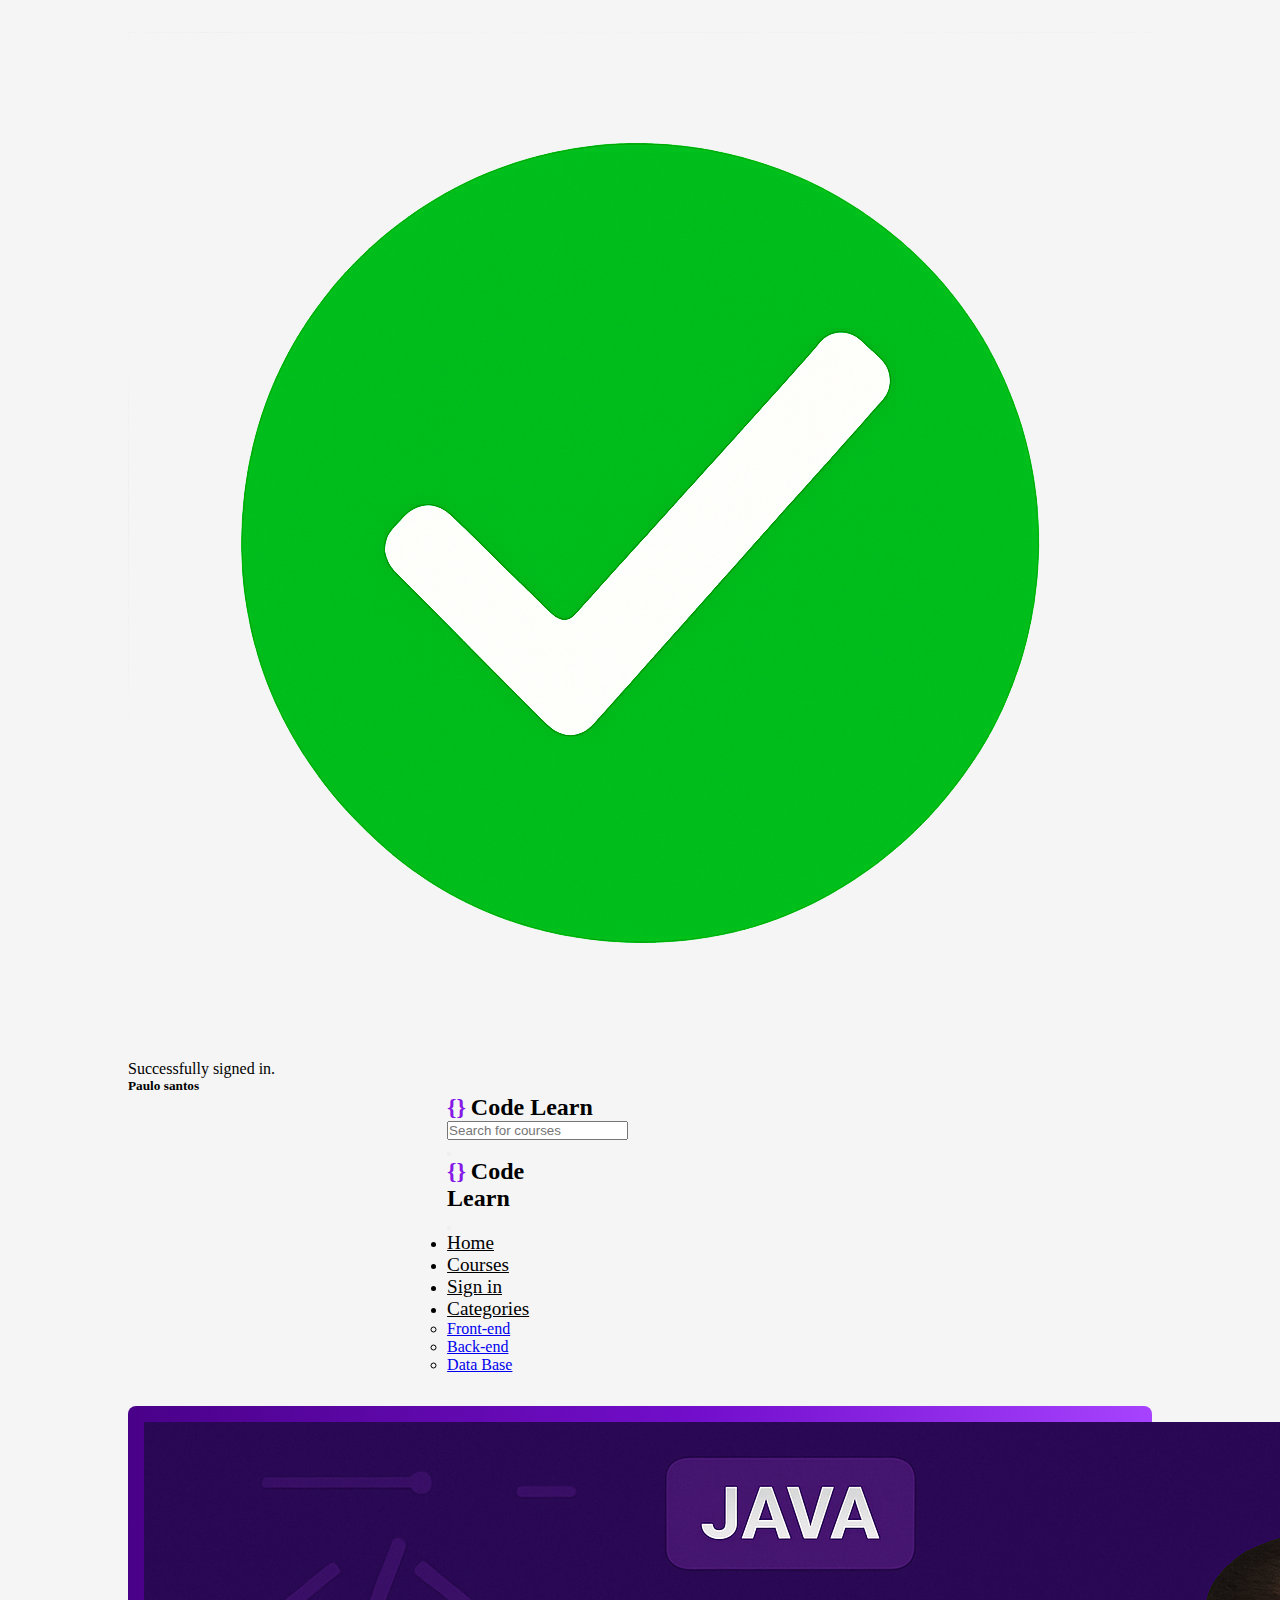
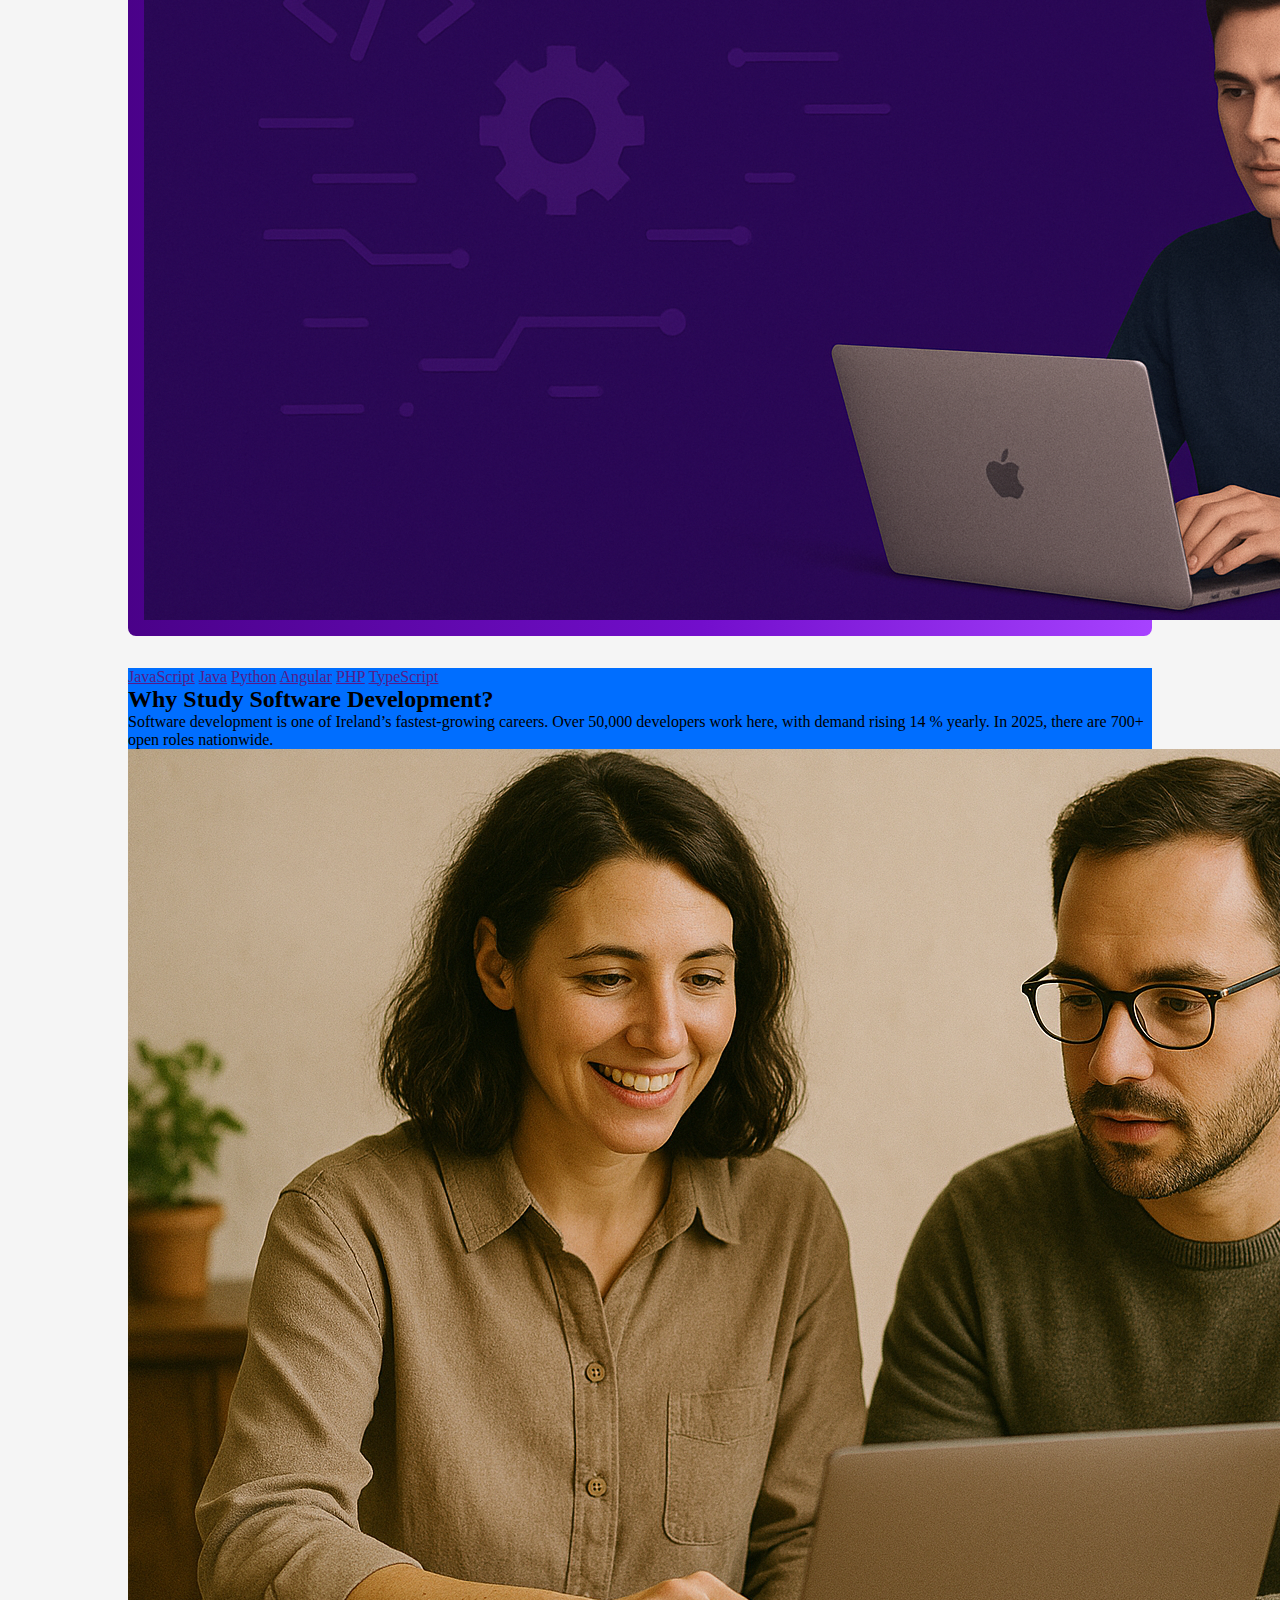
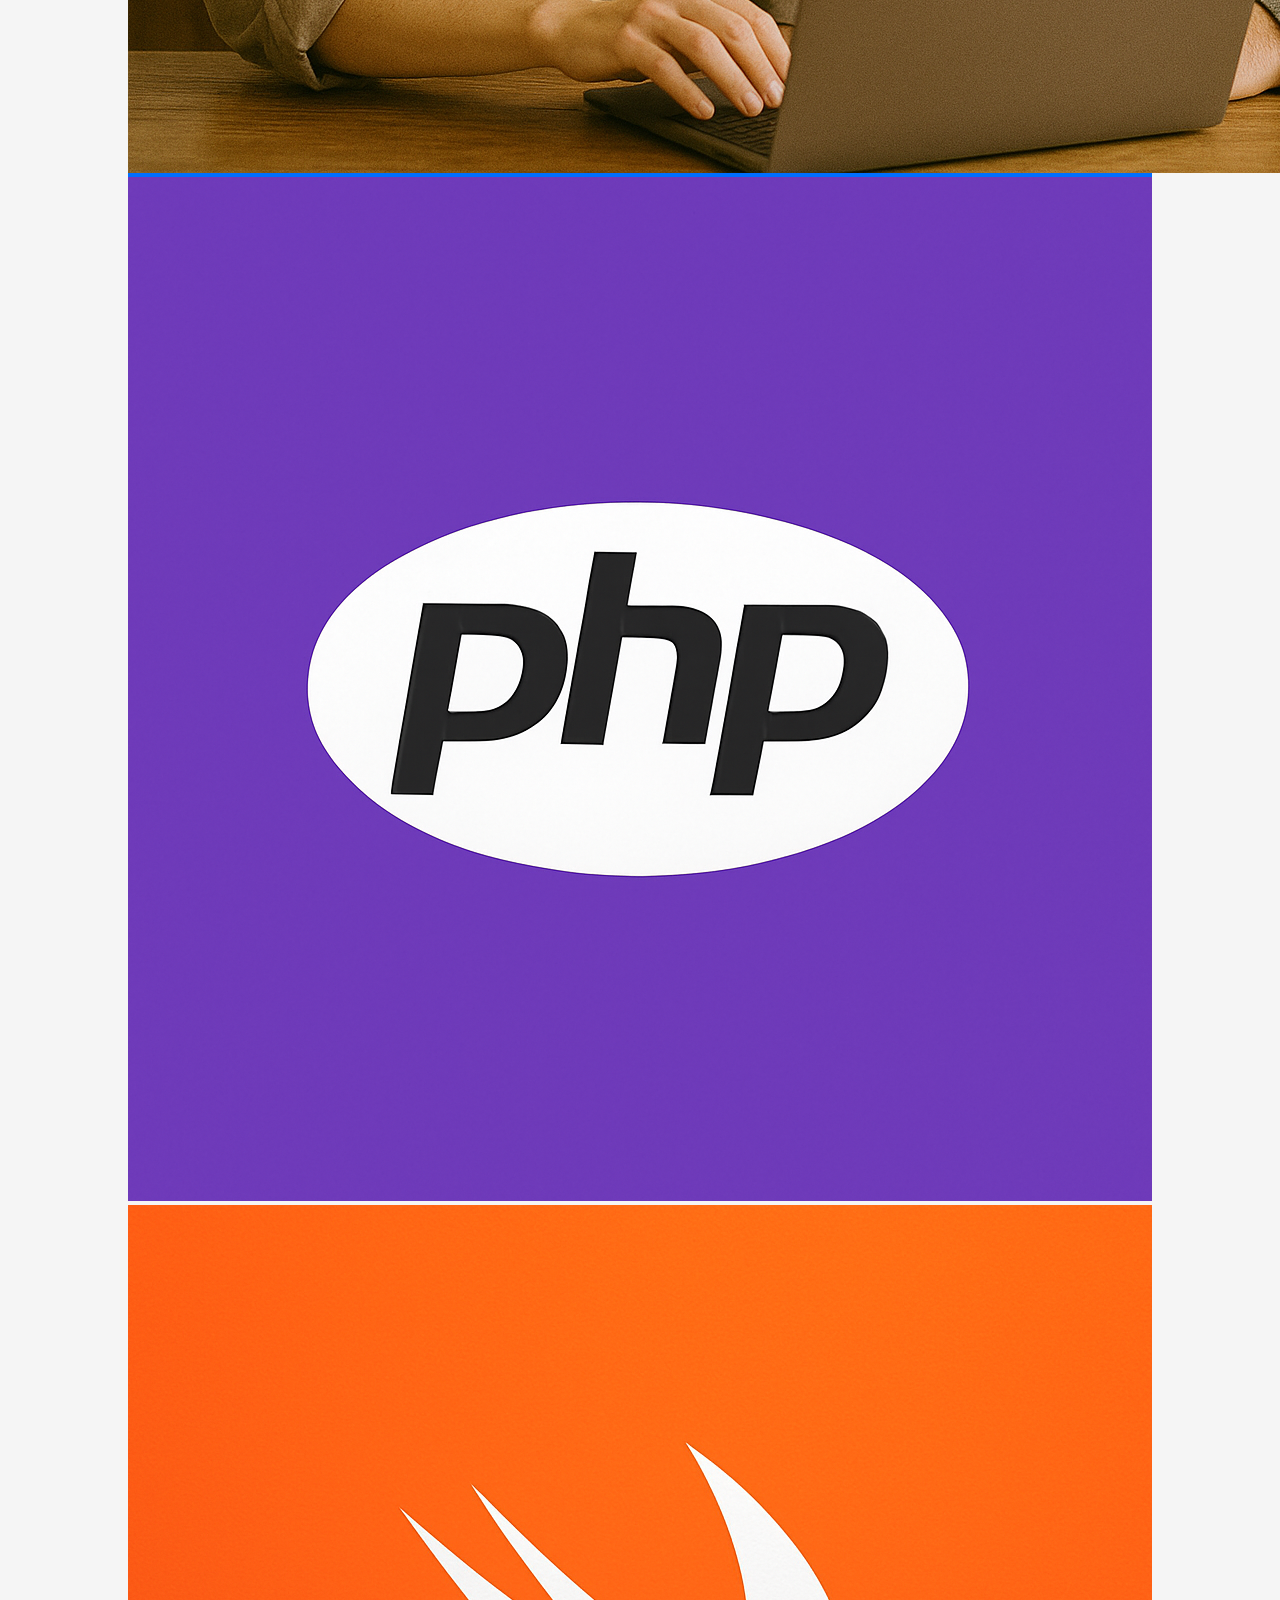
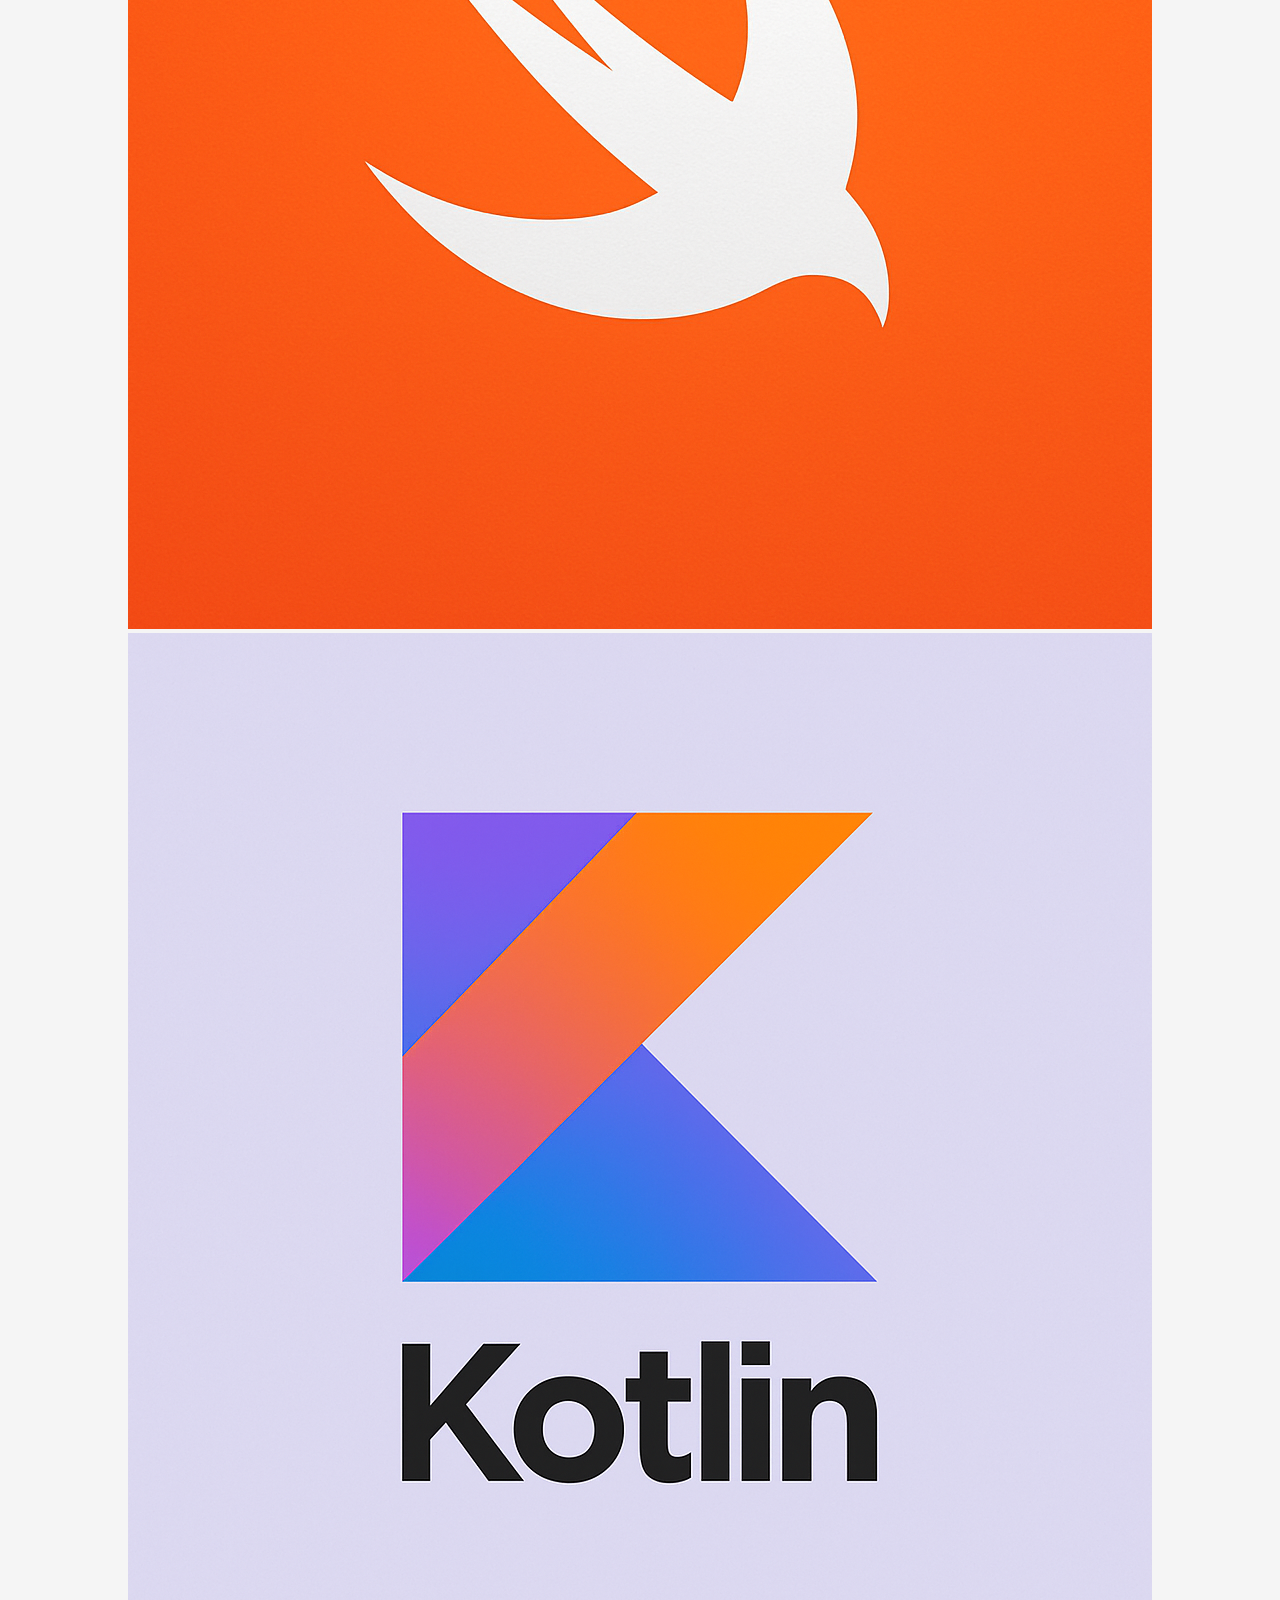
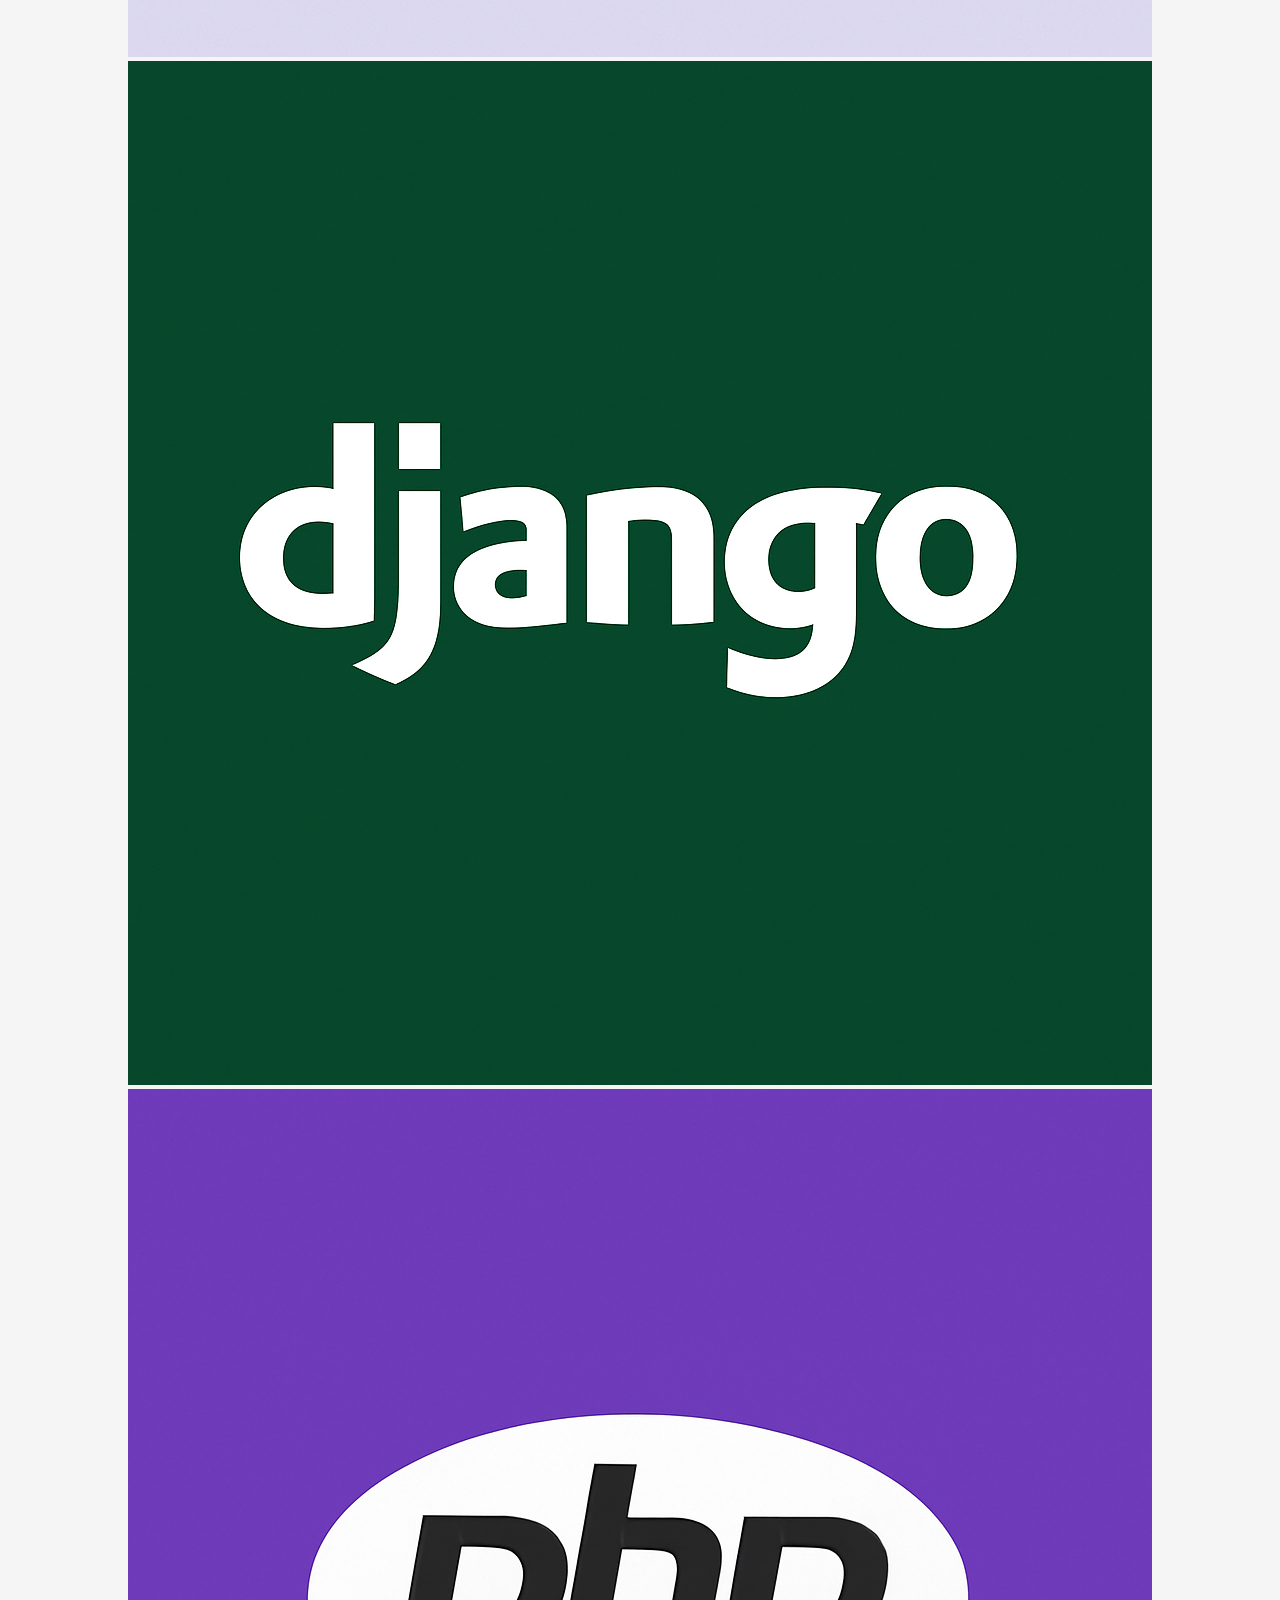
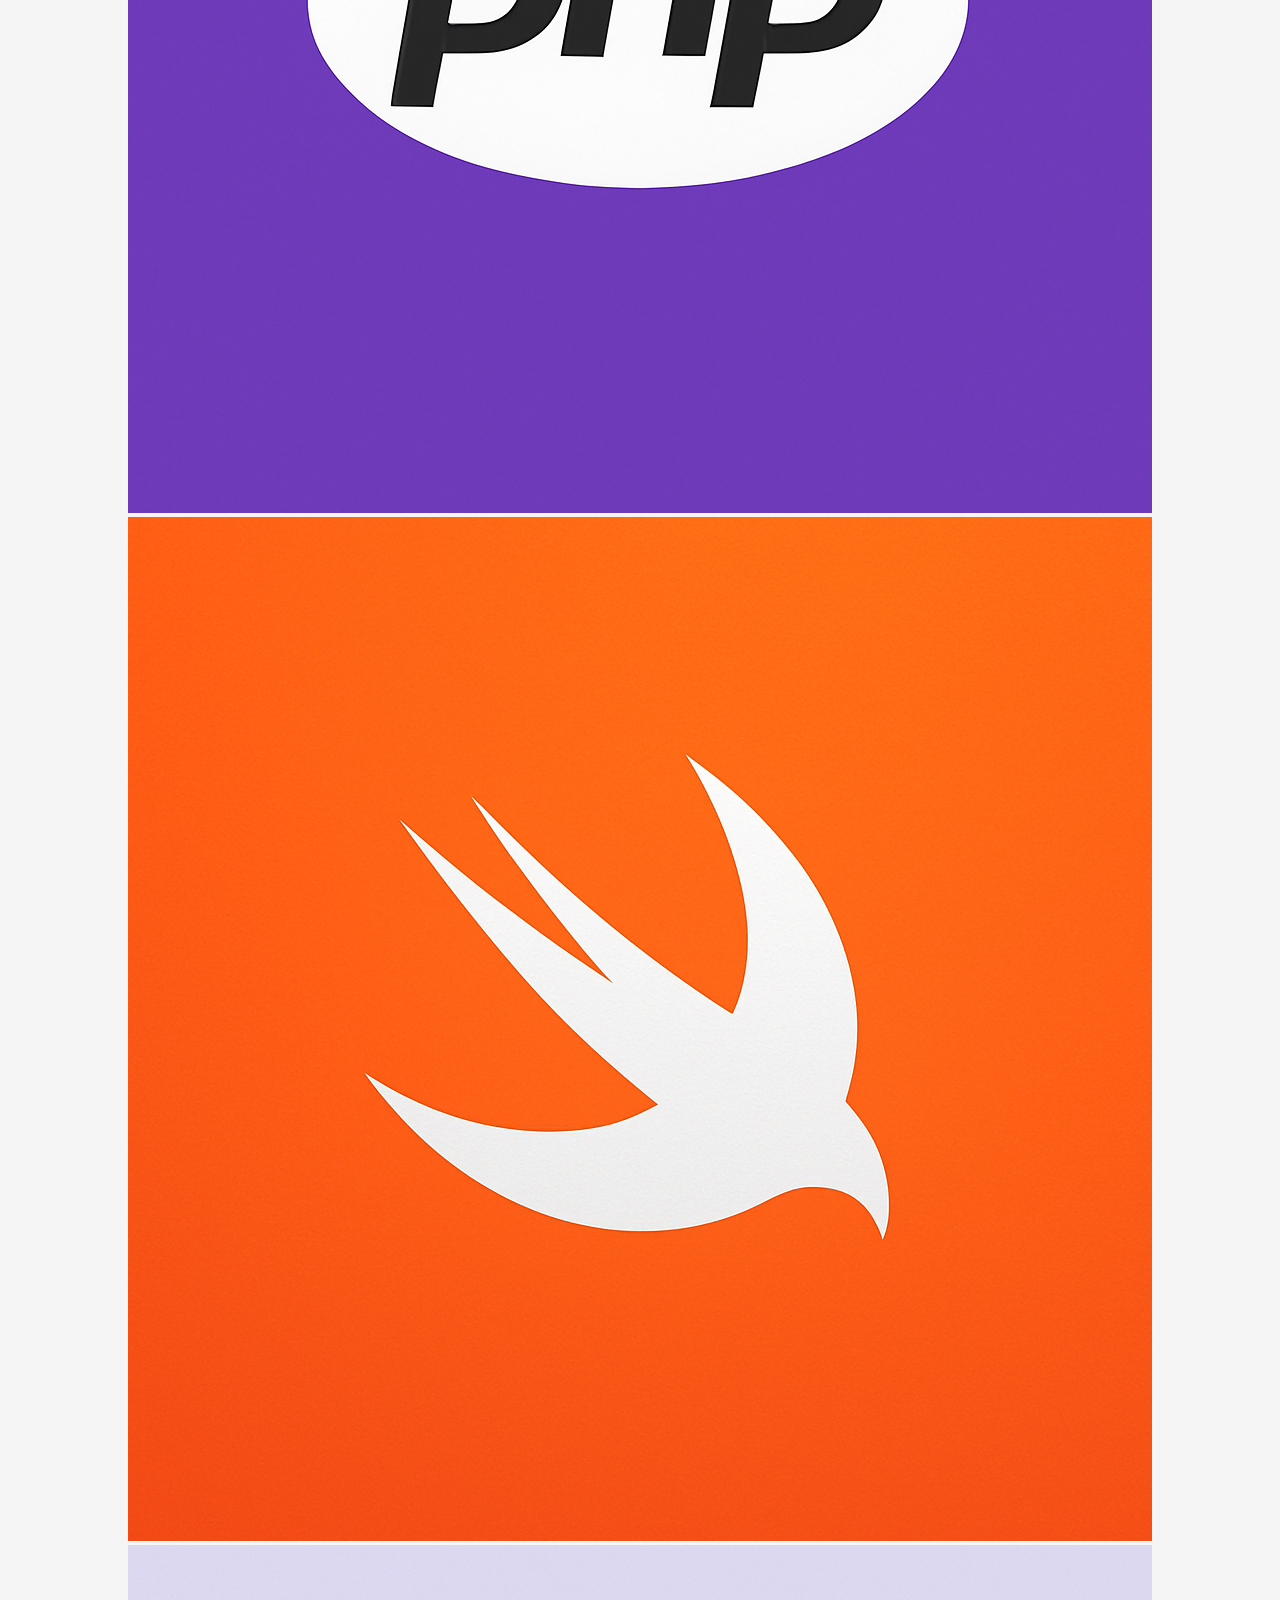
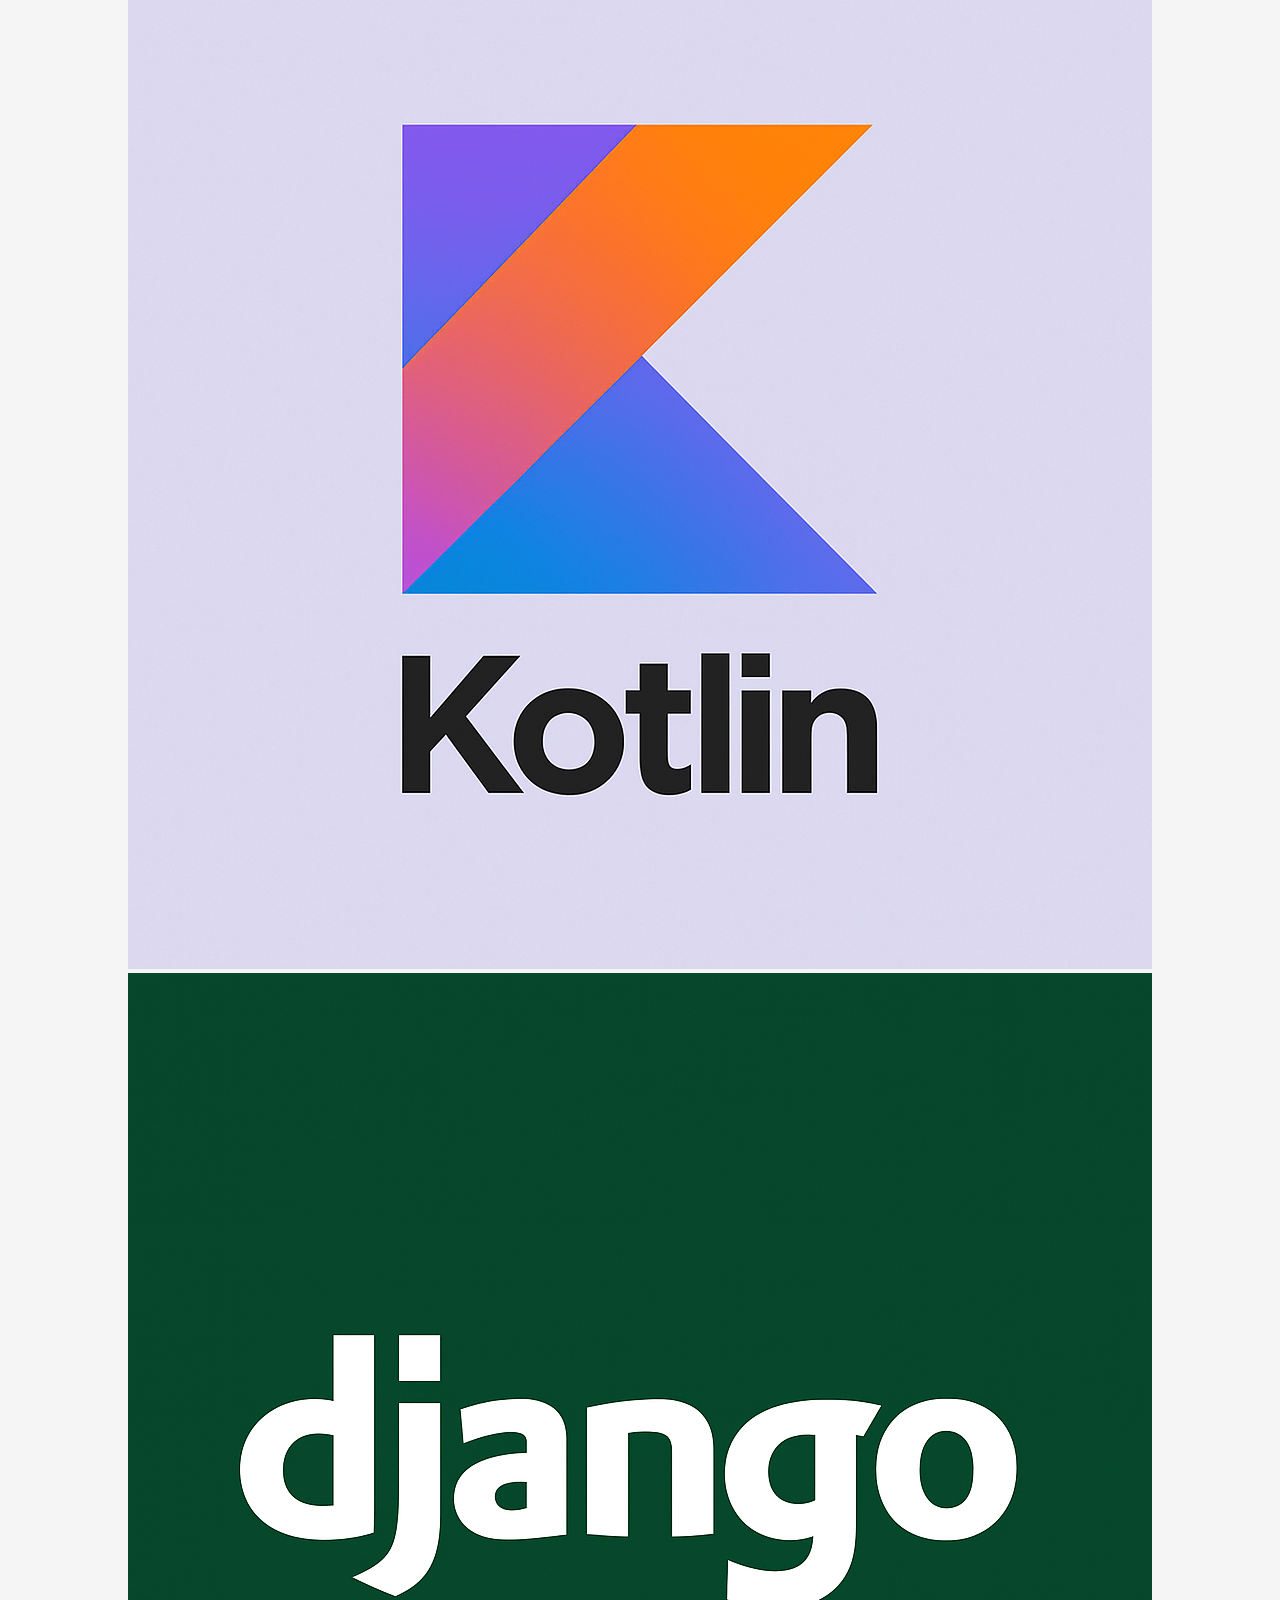
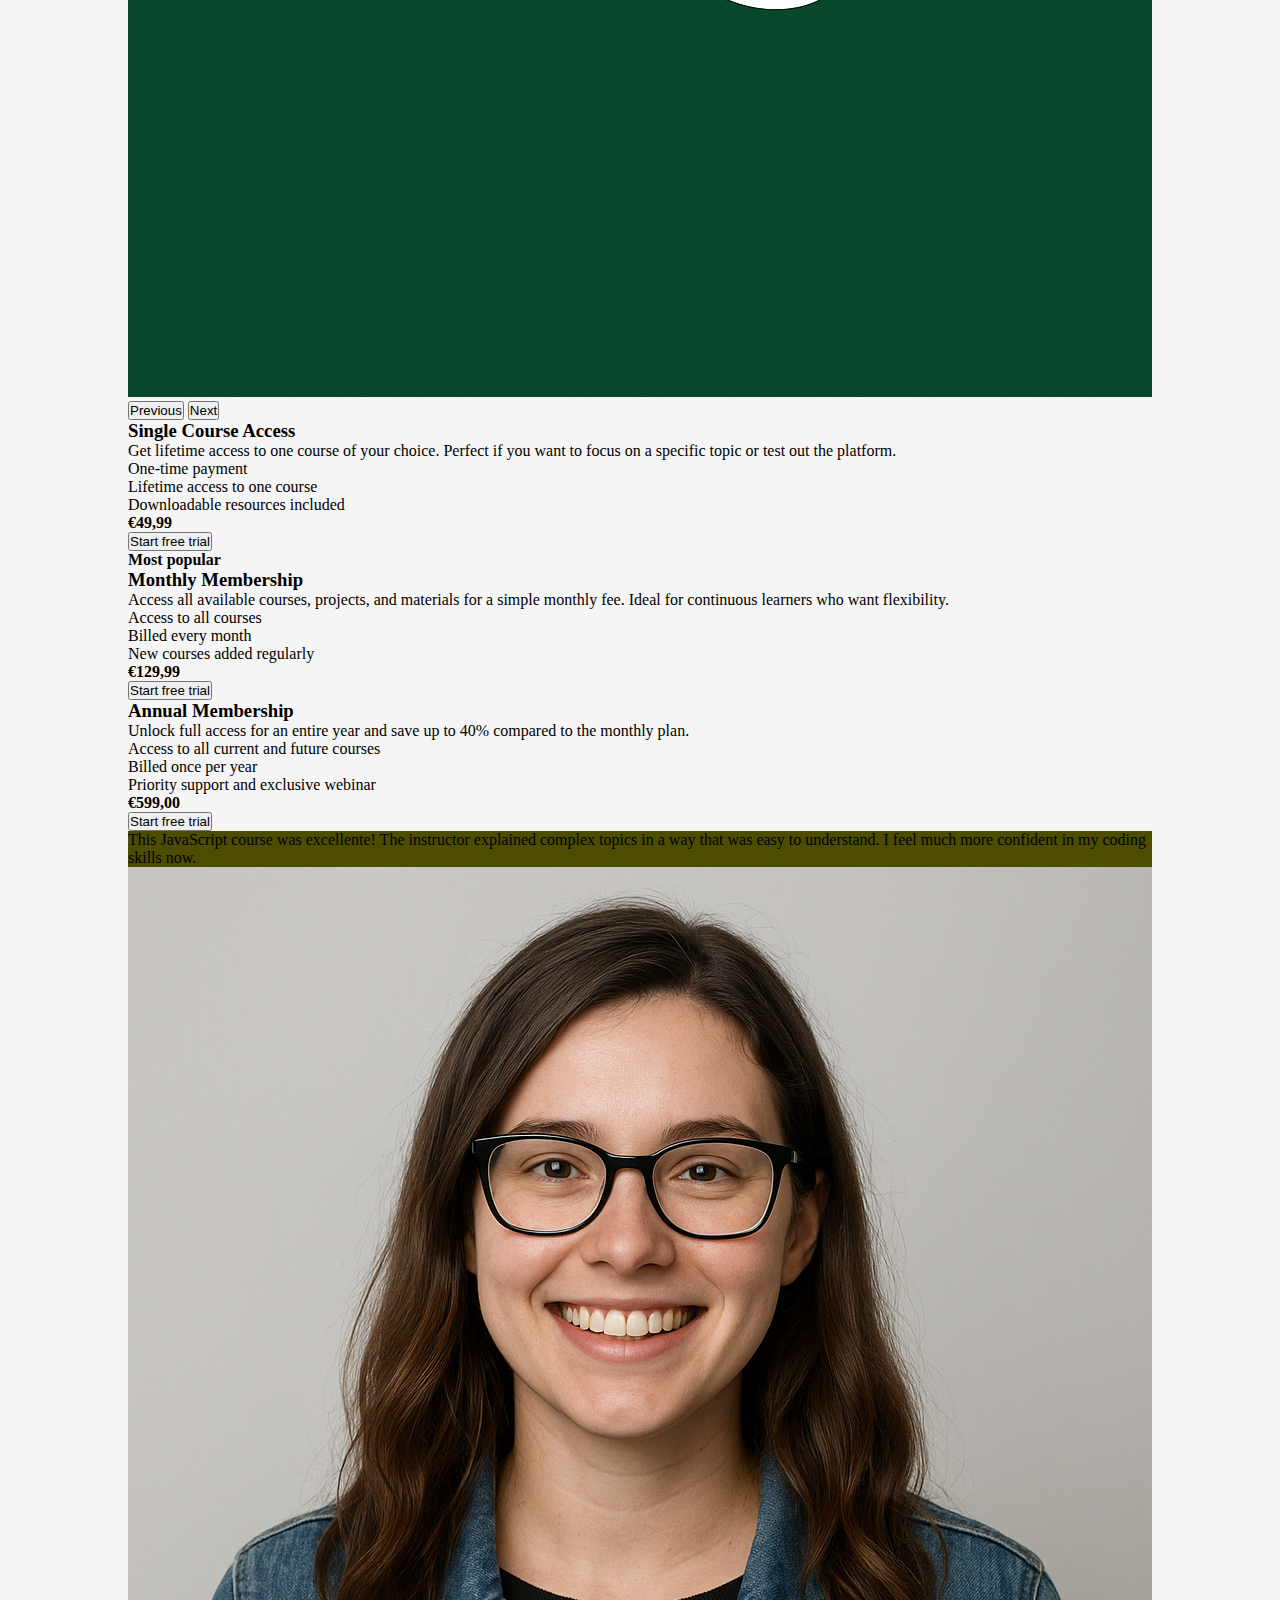
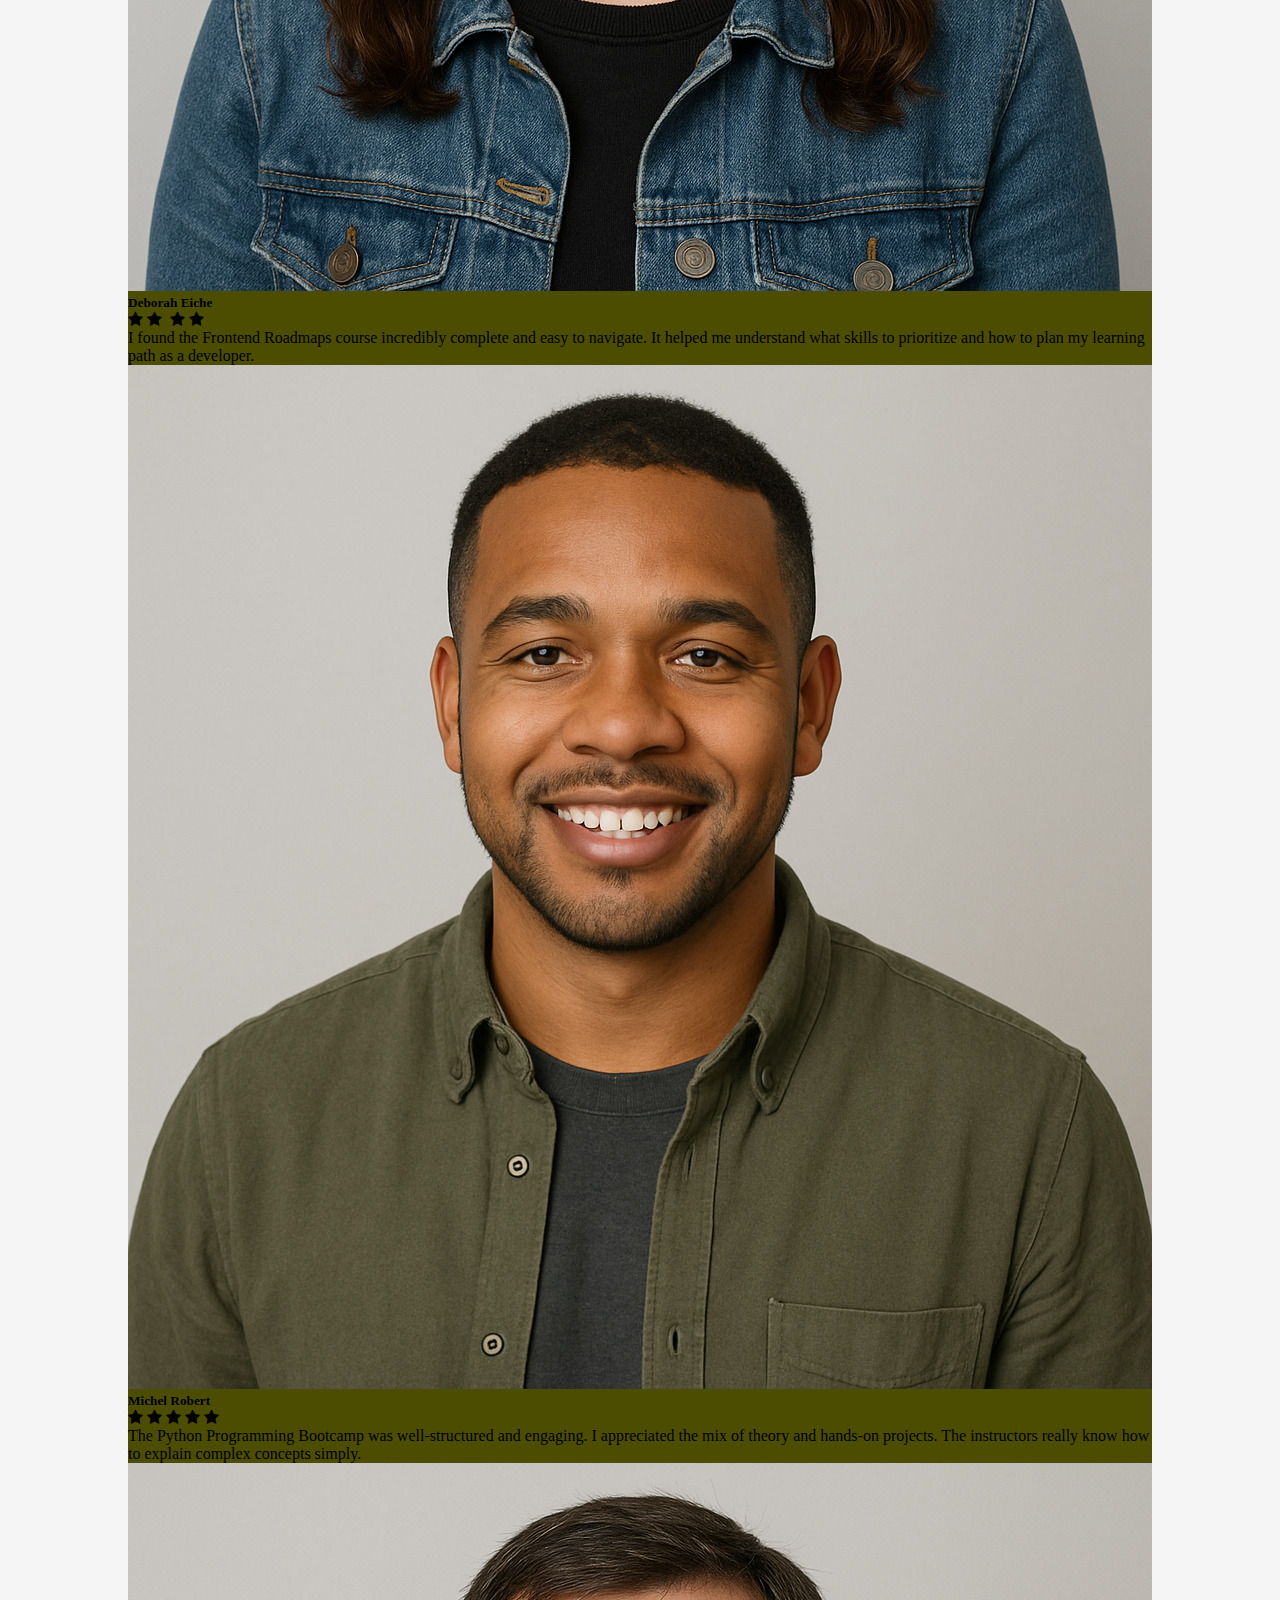
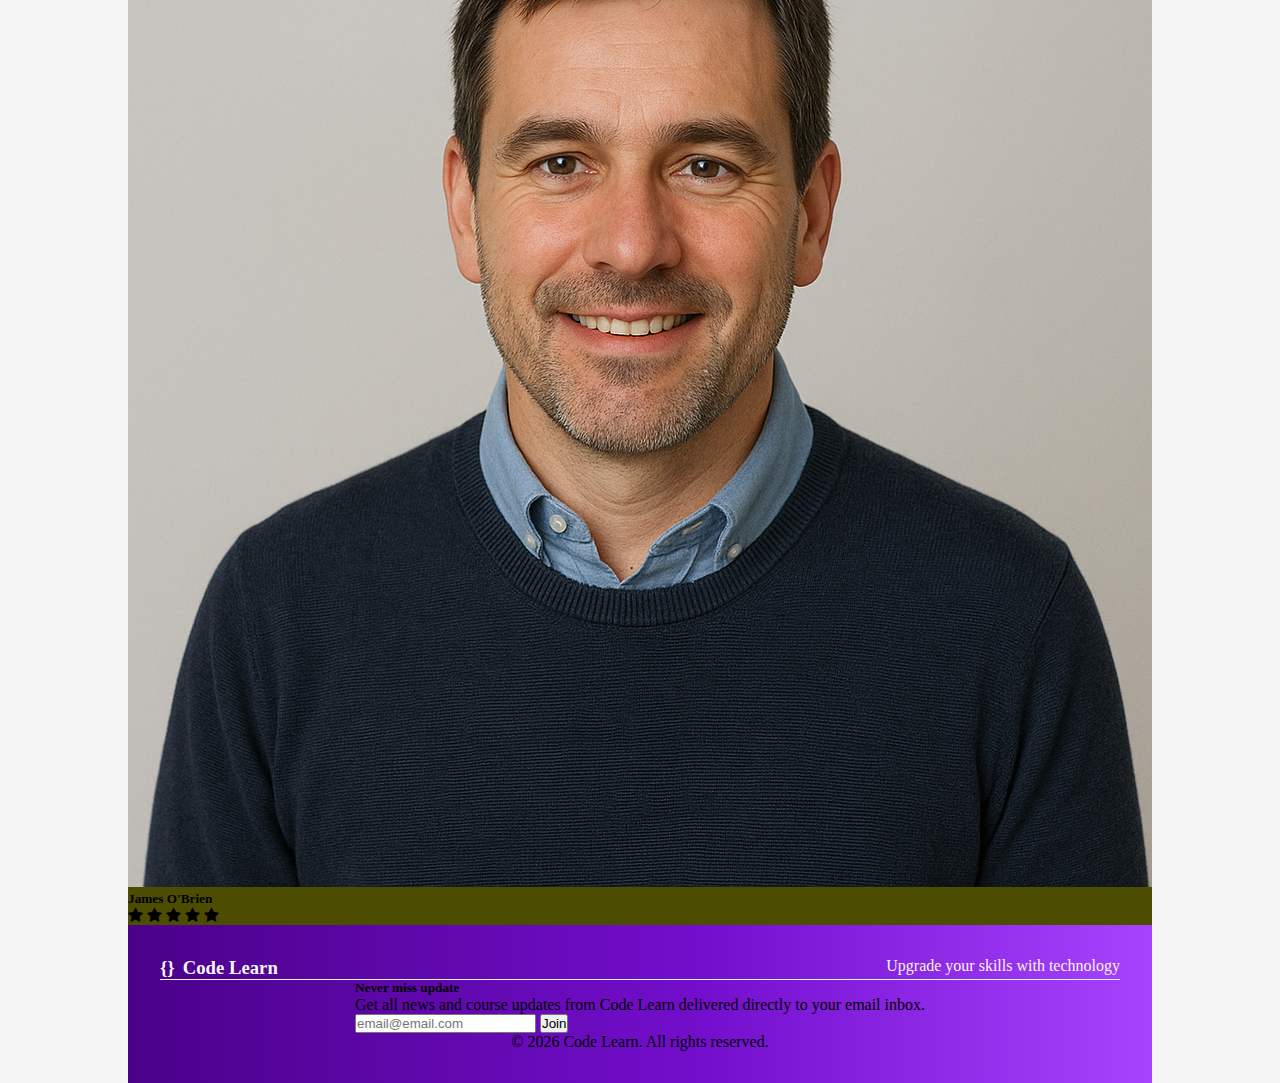
<file: index.html>
<!DOCTYPE html>
<html lang="en">

<head>
    <meta charset="UTF-8">
    <meta name="viewport" content="width=device-width, initial-scale=1.0">
    <title>Code Learn</title>
    <link href="https://cdn.jsdelivr.net/npm/bootstrap@5.3.8/dist/css/bootstrap.min.css" rel="stylesheet"
        integrity="sha384-sRIl4kxILFvY47J16cr9ZwB07vP4J8+LH7qKQnuqkuIAvNWLzeN8tE5YBujZqJLB" crossorigin="anonymous">
    <link rel="stylesheet" href="https://cdnjs.cloudflare.com/ajax/libs/font-awesome/4.7.0/css/font-awesome.min.css">
    <link rel="stylesheet"
        href="https://fonts.googleapis.com/css2?family=Material+Symbols+Outlined:opsz,wght,FILL,GRAD@24,400,0,0&icon_names=account_circle" />
    <link rel="stylesheet" href="assets/style/index.css">
    <link rel="stylesheet" href="assets/global/navBar.css">
    <link rel="stylesheet" href="assets/global/footer.css">
</head>

<body>
    <div id="main-container">
        <div id="topUpBox">
            <div class="checkedLog">
                <img src="assets/images/checked.png" alt="checked white logo with green background">
            </div>
            <p>Successfully signed in.</p>
            <h5 id="name-topUp">Paulo santos</h5>
        </div>
        <header>
            <!-- NAVBAR WILL BE USED FOR ALL HTML PAGES-->
            <nav class="navbar w-100">
                <div class="container-fluid p-0">
                    <a class="logo" href="index.html"><span>{}</span>Code Learn</a>
                    <form class="d-flex justify-content-center align-items-center search-form w-50 order-1 order-sm-0"
                        role="search">
                        <input class="form-control search-input" type="search" placeholder="Search for courses"
                            aria-label="Search">
                    </form>
                    <button class="navbar-toggler order-0 order-sm-1" type="button" data-bs-toggle="offcanvas"
                        data-bs-target="#offcanvasNavbar" aria-controls="offcanvasNavbar"
                        aria-label="Toggle navigation">
                        <span class="navbar-toggler-icon"></span>
                    </button>

                    <div class="offcanvas offcanvas-end" tabindex="-1" id="offcanvasNavbar"
                        aria-labelledby="offcanvasNavbarLabel">
                        <div class="offcanvas-header">
                            <h5 class="logo"><span>{}</span>Code Learn</h5>
                            <button type="button" class="btn-close" data-bs-dismiss="offcanvas"
                                aria-label="Close"></button>
                        </div>
                        <div class="offcanvas-body">
                            <ul class="navbar-nav justify-content-end flex-grow-1 pe-3">
                                <li class="nav-item">
                                    <a class="nav-link" aria-current="page" href="index.html">Home</a>
                                </li>
                                <li class="nav-item">
                                    <a class="nav-link" href="./courses/courses.html">Courses</a>
                                </li>
                                <li class="nav-item">
                                    <a class="nav-link" id="headingSignIn" href="./signIn/signIn.html">Sign in</a>
                                </li>
                                <li class="nav-item dropdown">
                                    <a class="nav-link dropdown-toggle" href="#" role="button" data-bs-toggle="dropdown"
                                        aria-expanded="false">
                                        Categories
                                    </a>
                                    <ul class="dropdown-menu">
                                        <li><a class="dropdown-item" href="#">Front-end</a></li>
                                        <li><a class="dropdown-item" href="#">Back-end</a></li>
                                        <li><a class="dropdown-item" href="#">Data Base</a></li>
                                    </ul>
                                </li>
                            </ul>

                        </div>
                    </div>
                </div>
            </nav>
        </header>
        <main>
            <!-- HEADING -->
            <section id="heading">
                <div class="heading-container">
                    <img src="assets/images/heading.png" alt="background purple" class="heading-bg" />
                    <div class="heading-text">
                        <h1>Code Learn</h1>
                        <p>Learn new skills anytime, anywhere with our interactive online courses.</p>
                        <button class="heading-btn">Explore more</button>
                    </div>
                </div>
            </section>
            <!-- SUB-HEADING -->
            <section id="sub-heading">
                <!-- THE SUB-HEADING-ITEMS THAT  WILL DISPLAY JUST MEDIUM, LARGE AND EXTRA DEVICES -->
                <div class="sub-heading-items">
                    <a href="">JavaScript</a>
                    <a href="">Java</a>
                    <a href="">Python</a>
                    <a href="">Angular</a>
                    <a href="">PHP</a>
                    <a href="">TypeScript</a>
                </div>
                <div id="sub-heading-content">
                    <div class="sub-heading-content-text">
                        <h2>Why Study Software Development?</h2>
                        <p>
                            Software development is one of Ireland’s fastest-growing careers.
                            Over 50,000 developers work here, with demand rising 14 % yearly.
                            In 2025, there are 700+ open roles nationwide.
                        </p>
                    </div>
                    <div class="sub-heading-content-img">
                        <img src="assets/images/sub-heading.png"
                            alt="A woman is showing some content on a laptop to a man">
                    </div>
                </div>
            </section>
            <!-- CARDS -->
            <!-- SLIDE OF COURSES IMAGES THAT WILL DISPLAY JUST MEDIUM, LARGE AND EXTRA DEVICES -->
            <section id="cards" class="py-5">
                <div id="carouselExample" class="carousel slide" data-bs-ride="carousel">
                    <div class="carousel-inner">

                        <!-- Slide 1 -->
                        <div class="carousel-item active">
                            <div class="row">
                                <div class="col-md-3">
                                    <div class="card-item w-100">
                                        <img src="assets/images/1.png" alt="">
                                    </div>
                                </div>
                                <div class="col-md-3">
                                    <div class="card-item w-100">
                                        <img src="assets/images/2.png" alt="">
                                    </div>
                                </div>
                                <div class="col-md-3">
                                    <div class="card-item w-100">
                                        <img src="assets/images/3.png" alt="">
                                    </div>
                                </div>
                                <div class="col-md-3">
                                    <div class="card-item w-100">
                                        <img src="assets/images/4.png" alt="">
                                    </div>
                                </div>
                            </div>
                        </div>

                        <!-- Slide 2 -->
                        <div class="carousel-item">
                            <div class="row">
                                <div class="col-md-3">
                                    <div class="card-item w-100">
                                        <img src="assets/images/1.png" alt="">
                                    </div>
                                </div>
                                <div class="col-md-3">
                                    <div class="card-item w-100">
                                        <img src="assets/images/2.png" alt="">
                                    </div>
                                </div>
                                <div class="col-md-3">
                                    <div class="card-item w-100">
                                        <img src="assets/images/3.png" alt="">
                                    </div>
                                </div>
                                <div class="col-md-3">
                                    <div class="card-item w-100">
                                        <img src="assets/images/4.png" alt="">
                                    </div>
                                </div>
                            </div>
                        </div>

                    </div>

                    <!-- Controls -->
                    <button class=" carousel-control-prev" type="button" data-bs-target="#carouselExample"
                        data-bs-slide="prev">
                        <span class="carousel-control-prev-icon" aria-hidden="true"></span>
                        <span class="visually-hidden">Previous</span>
                    </button>
                    <button class="carousel-control-next" type="button" data-bs-target="#carouselExample"
                        data-bs-slide="next">
                        <span class="carousel-control-next-icon" aria-hidden="true"></span>
                        <span class="visually-hidden">Next</span>
                    </button>
                </div>
            </section>
            <!-- PLAN -->
            <section id="plan-container">
                <div class="plan-container-plans">
                    <h3>Single Course Access</h3>
                    <div class="plan-container-plans-paragraph">
                        <p>
                            Get lifetime access to one course of your choice. Perfect if you want to focus on a specific
                            topic or test out the
                            platform.
                        </p>
                    </div>
                    <div class="plan-container-plans-description">
                        <p>One-time payment</p>
                        <p>Lifetime access to one course</p>
                        <p>Downloadable resources included</p>
                    </div>
                    <div class="plan-container-plans-price">
                        <h4>€49,99</h4>
                    </div>
                    <button class="plans-btn">Start free trial</button>
                </div>
                <div class="plan-container-monthly plan-container-plans">
                    <h4 id="popular">Most popular</h4>
                    <h3>Monthly Membership</h3>
                    <div class="plan-container-plans-paragraph">
                        <p>
                            Access all available courses, projects, and materials for a simple monthly fee. Ideal for
                            continuous learners who want
                            flexibility.
                        </p>
                    </div>
                    <div class="plan-container-plans-description">
                        <p>Access to all courses</p>
                        <p>Billed every month</p>
                        <p>New courses added regularly</p>
                    </div>
                    <div class="plan-container-plans-price">
                        <h4>€129,99</h4>
                    </div>
                    <button class="plans-btn">Start free trial</button>
                </div>
                <div class="plan-container-plans">
                    <h3>Annual Membership</h3>
                    <div class="plan-container-plans-paragraph">
                        <p>
                            Unlock full access for an entire year and save up to 40% compared to the monthly plan.
                        </p>
                    </div>
                    <div class="plan-container-plans-description">
                        <p>Access to all current and future courses</p>
                        <p>Billed once per year</p>
                        <p>Priority support and exclusive webinar</p>
                    </div>
                    <div class="plan-container-plans-price">
                        <h4>€599,00</h4>
                    </div>
                    <button class="plans-btn">Start free trial</button>
                </div>
            </section>
            <section id="reviews">
                <div class="reviews-item">
                    <div class="review-item-review">
                        <p>
                            This JavaScript course was excellente! The instructor explained complex topics in a way that
                            was
                            easy to understand. I feel much more confident in my coding skills now.
                        </p>
                        <div class="review-item-user">
                            <img src="assets/images/review1.png" alt="photo of woman profile">
                            <div class="name">
                                <h5>Deborah Eiche</h5>
                                <p>
                                    <span class="fa fa-star checked"></span>
                                    <span class="fa fa-star checked"></span>
                                    <span class="fa fa-star3"></span>
                                    <span class="fa fa-star"></span>
                                    <span class="fa fa-star"></span>
                                </p>
                            </div>
                        </div>
                    </div>
                </div>
                <!-- REVIEWS -->
                <div class="reviews-item">
                    <div class="review-item-review">
                        <p>
                            I found the Frontend Roadmaps course incredibly complete and easy to navigate. It helped me
                            understand what skills to
                            prioritize and how to plan my learning path as a developer.
                        </p>
                        <div class="review-item-user">
                            <img src="assets/images/review2.png" alt="photo of woman profile">
                            <div class="name">
                                <h5>Michel Robert</h5>
                                <p>
                                    <span class="fa fa-star checked"></span>
                                    <span class="fa fa-star checked"></span>
                                    <span class="fa fa-star checked"></span>
                                    <span class="fa fa-star checked"></span>
                                    <span class="fa fa-star checked"></span>
                                </p>
                            </div>
                        </div>
                    </div>
                </div>
                <div class="reviews-item">
                    <div class="review-item-review">
                        <p>
                            The Python Programming Bootcamp was well-structured and engaging. I appreciated the mix of
                            theory and hands-on projects.
                            The instructors really know how to explain complex concepts simply.
                        </p>
                        <div class="review-item-user">
                            <img src="assets/images/review3.png" alt="photo of woman profile">
                            <div class="name">
                                <h5>James O'Brien</h5>
                                <p>
                                    <span class="fa fa-star checked"></span>
                                    <span class="fa fa-star checked"></span>
                                    <span class="fa fa-star checked"></span>
                                    <span class="fa fa-star checked"></span>
                                    <span class="fa fa-star"></span>
                                </p>
                            </div>
                        </div>
                    </div>
                </div>
            </section>
        </main>

        <!-- FOOTER -->
        <!-- THE FOOTER WILL BE USED FOR ALL HTML PAGES -->
        <footer>
            <div class="footer-brand">
                <div class="footer-brand-heading">
                    <h3><span>{}</span>Code Learn</h3>
                </div>
                <div class="footer-brand-paragraph">
                    <p>Upgrade your skills with technology</p>
                </div>
            </div>
            <div class="footer-container-newsletter">
                <div class="footer-container-newsletter-text">
                    <h5>Never miss update</h5>
                    <p>Get all news and course updates from Code Learn delivered directly to your email inbox.</p>
                </div>
                <div class="footer-container-newsletter-form">
                    <form class="d-flex justify-content-center align-items-center search-form w-100" role="search">
                        <input class="form-control search-input w-75" type="search" placeholder="email@email.com"
                            aria-label="Search">
                        <button class="footer-btn">Join</button>
                    </form>
                </div>
            </div>
            <div class="footer-copyRights">
                <p>&copy; <span id="year"></span> Code Learn. All rights reserved.</p>
            </div>
        </footer>
    </div>
</body>
<script src="https://cdn.jsdelivr.net/npm/bootstrap@5.3.8/dist/js/bootstrap.bundle.min.js"
    integrity="sha384-FKyoEForCGlyvwx9Hj09JcYn3nv7wiPVlz7YYwJrWVcXK/BmnVDxM+D2scQbITxI"
    crossorigin="anonymous"></script>
<script src="js/script.js"></script>
<script src="js/pages/signIn.js"></script>

</html>
</file>
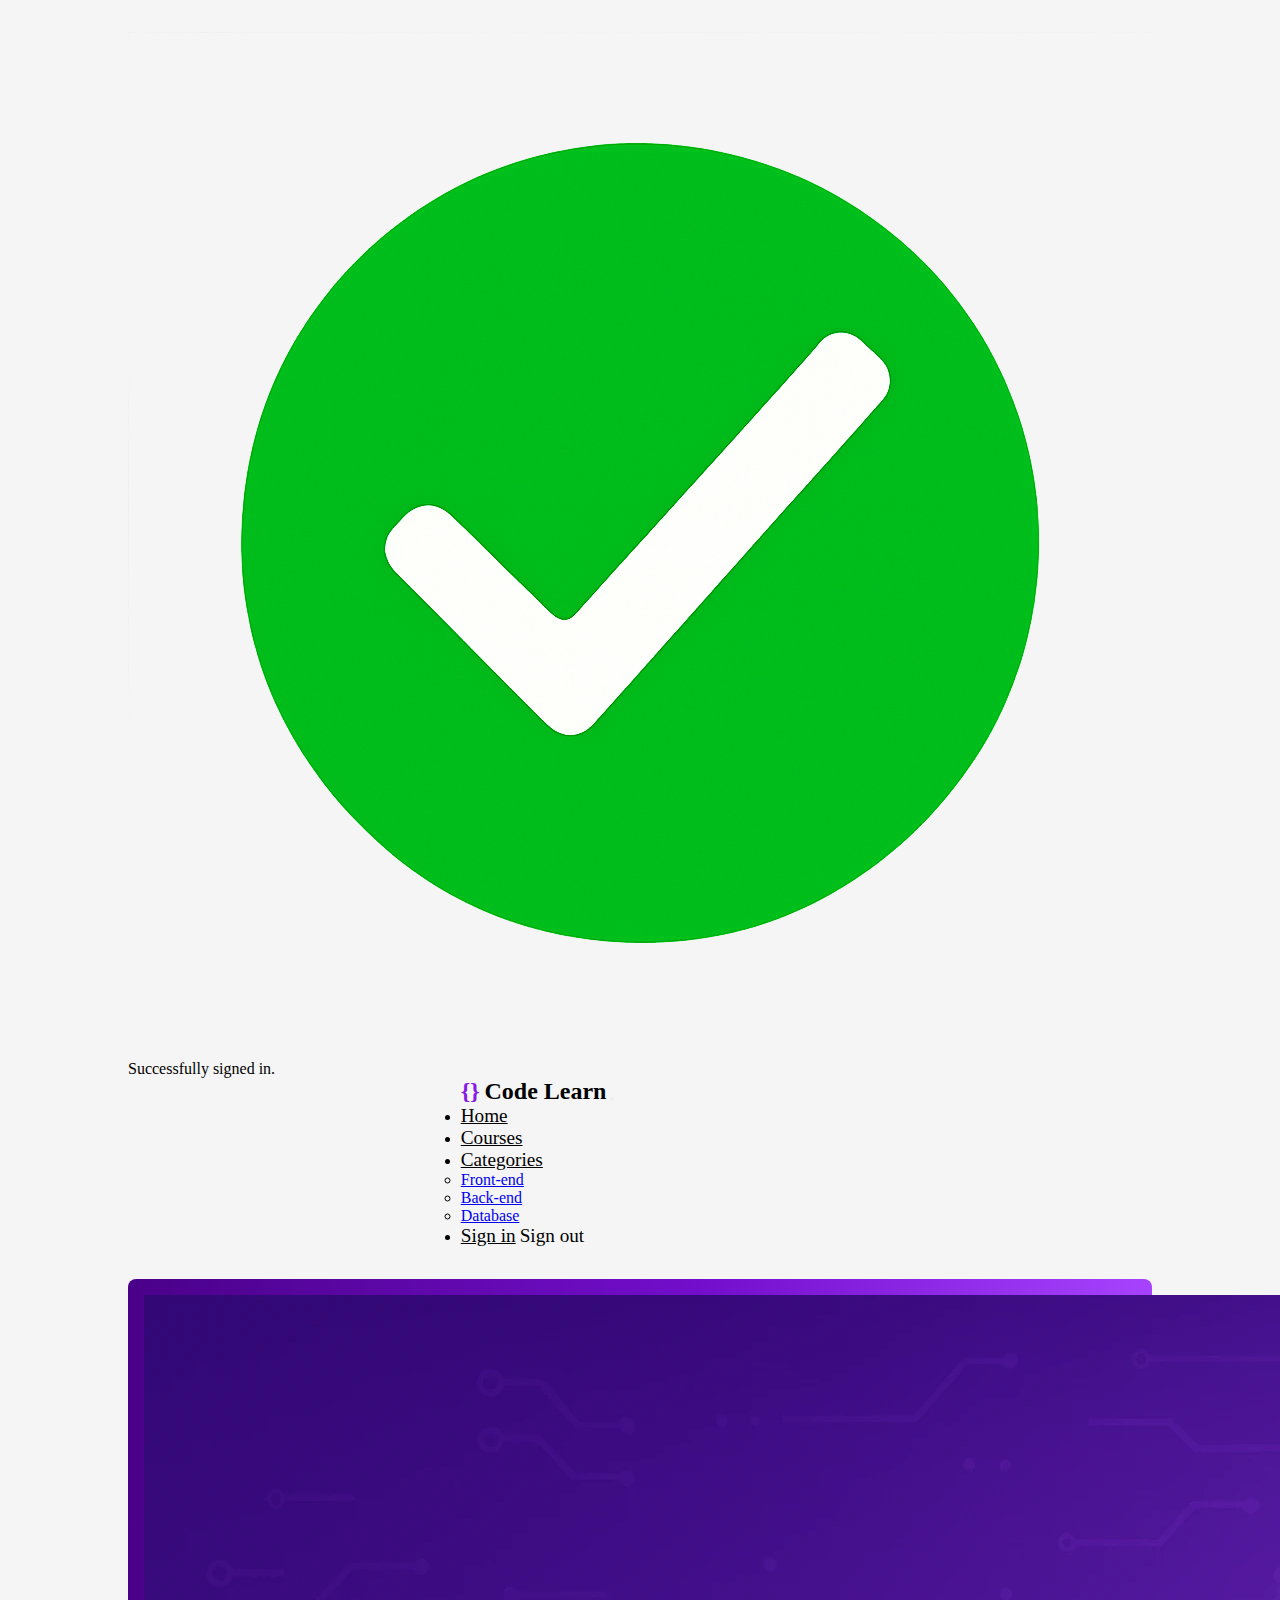
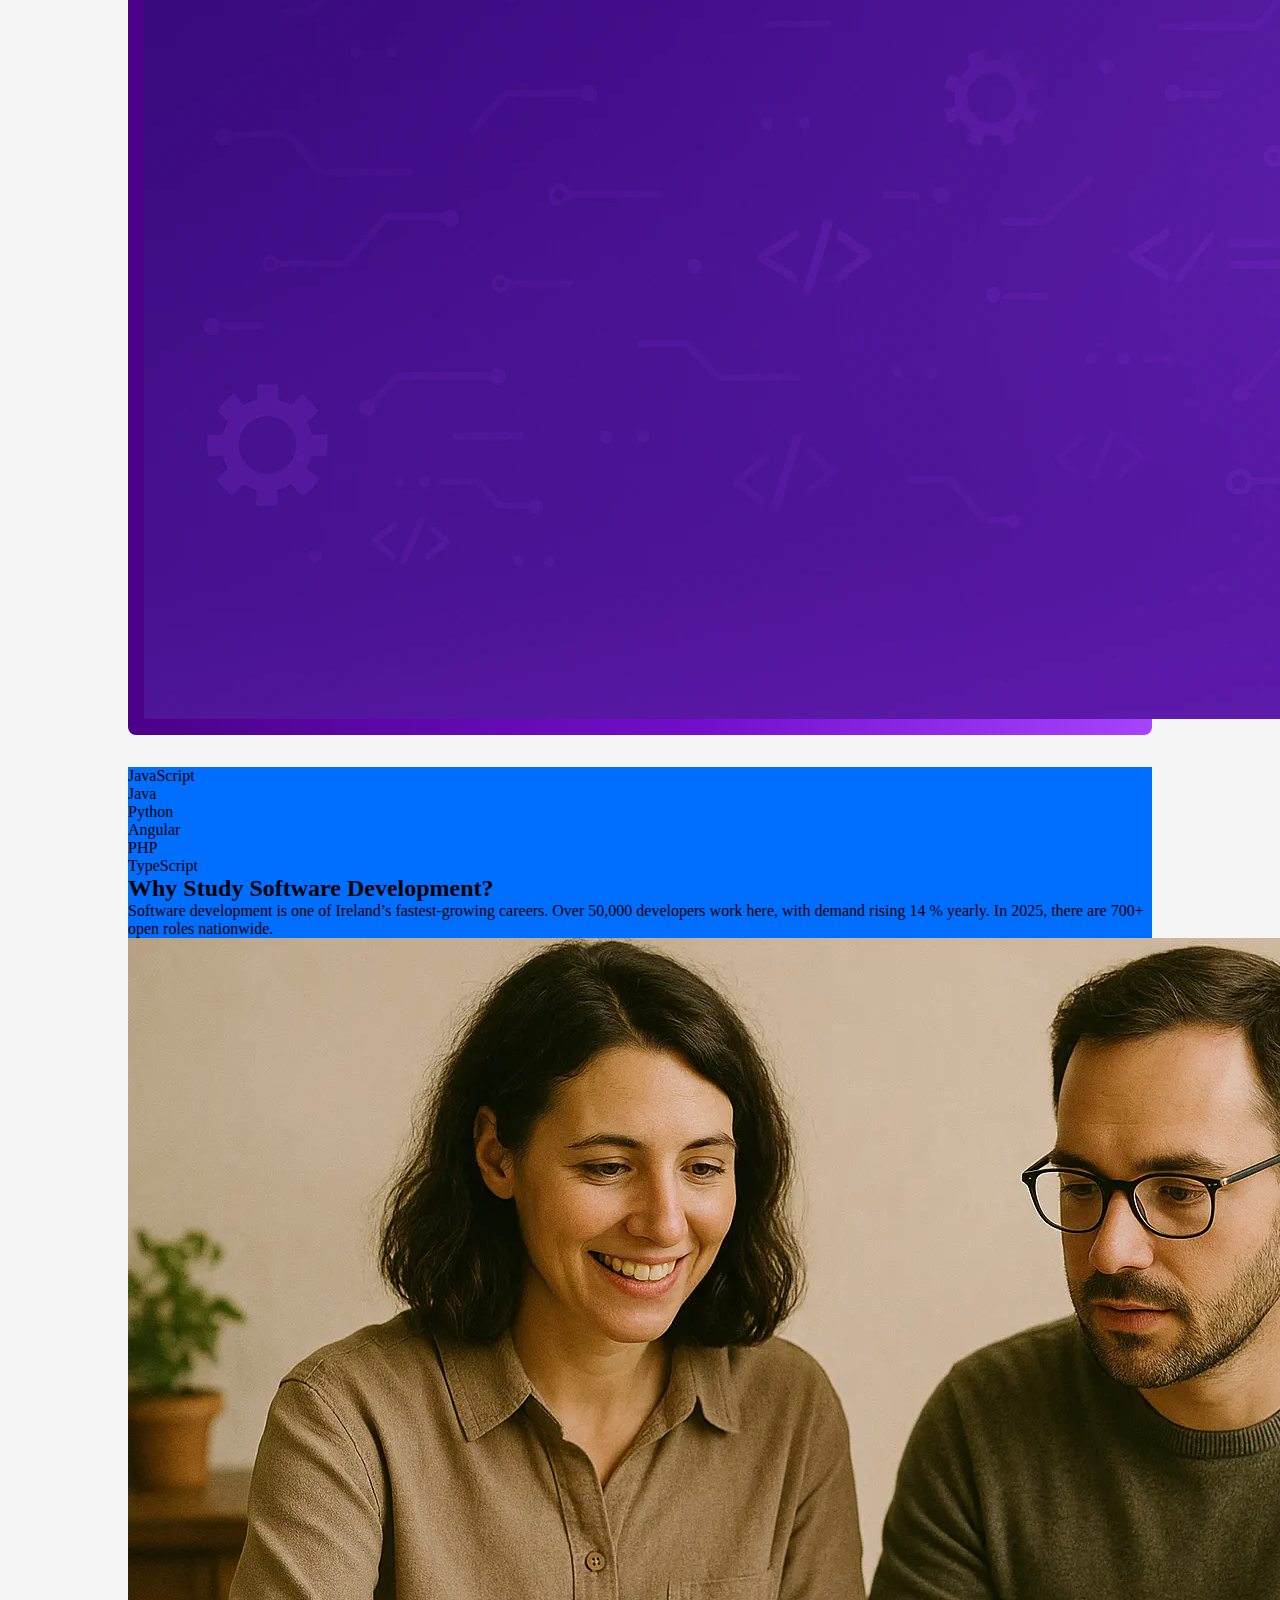
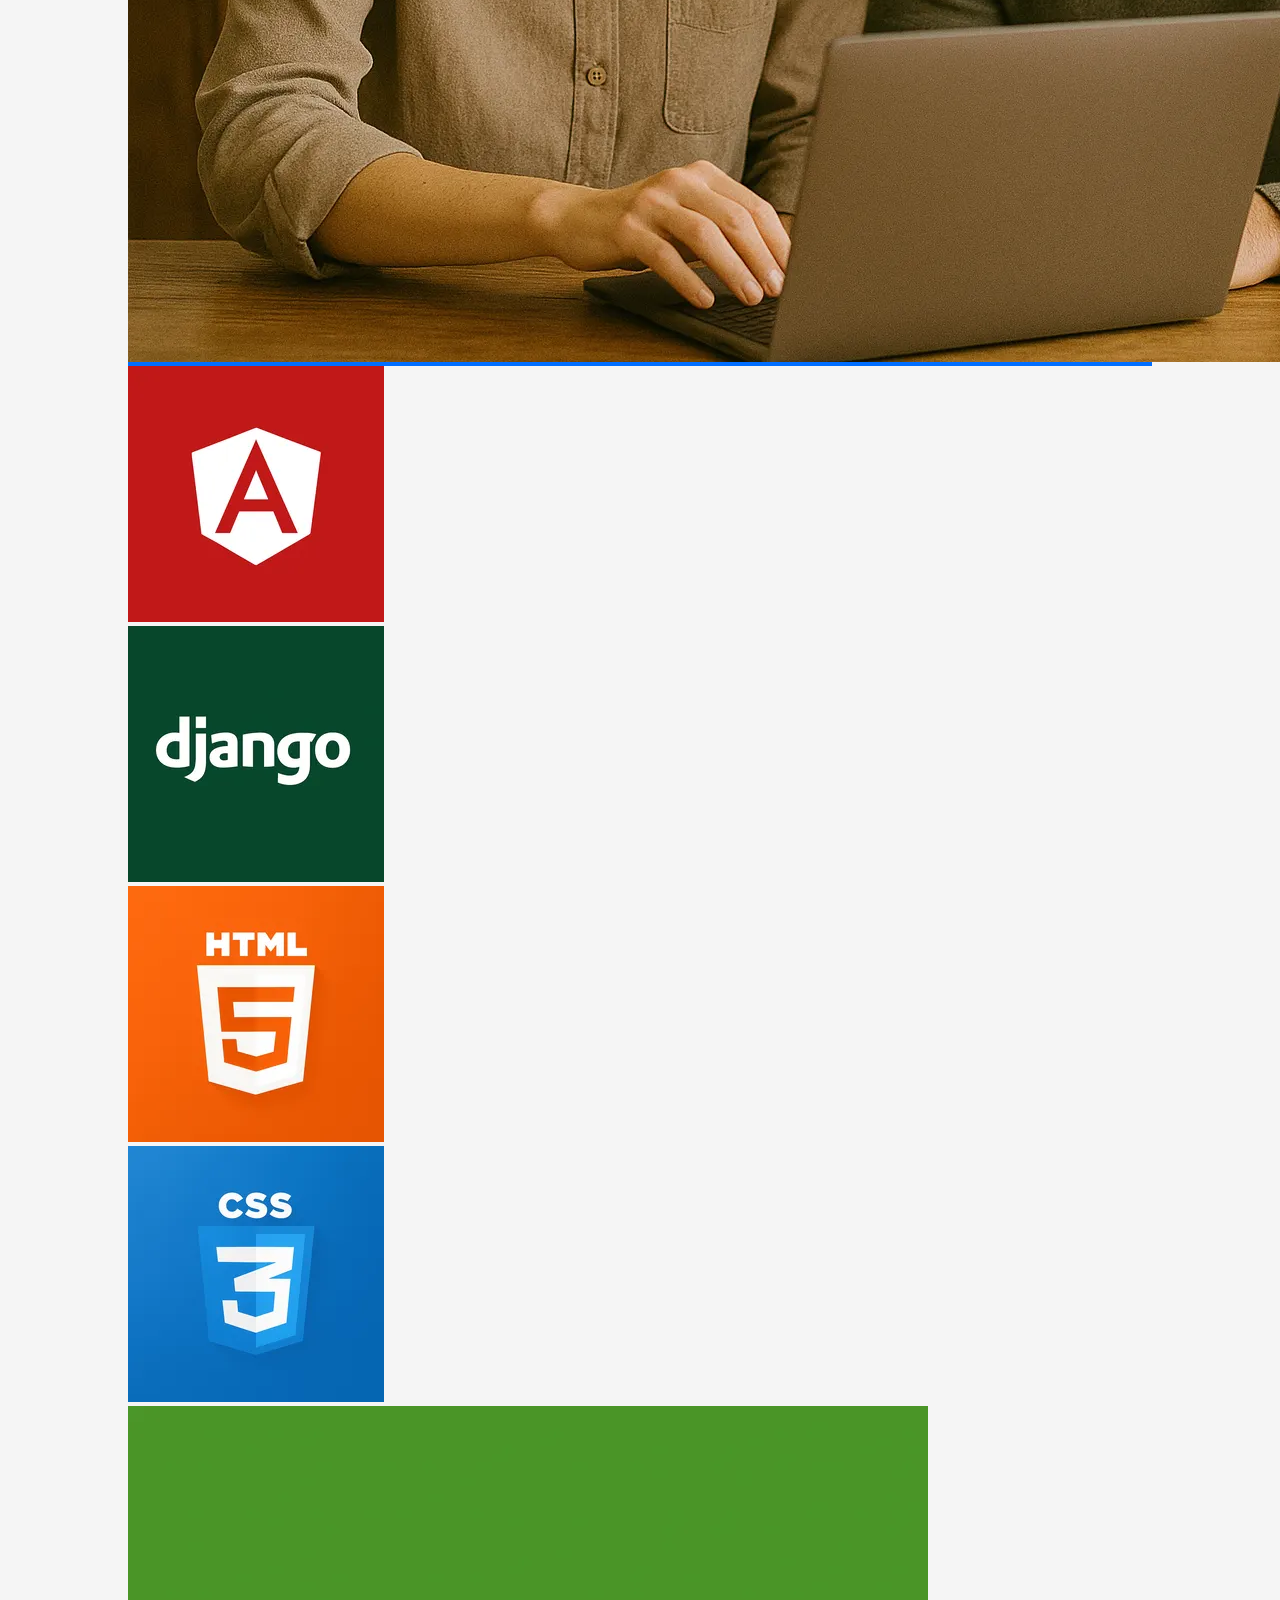
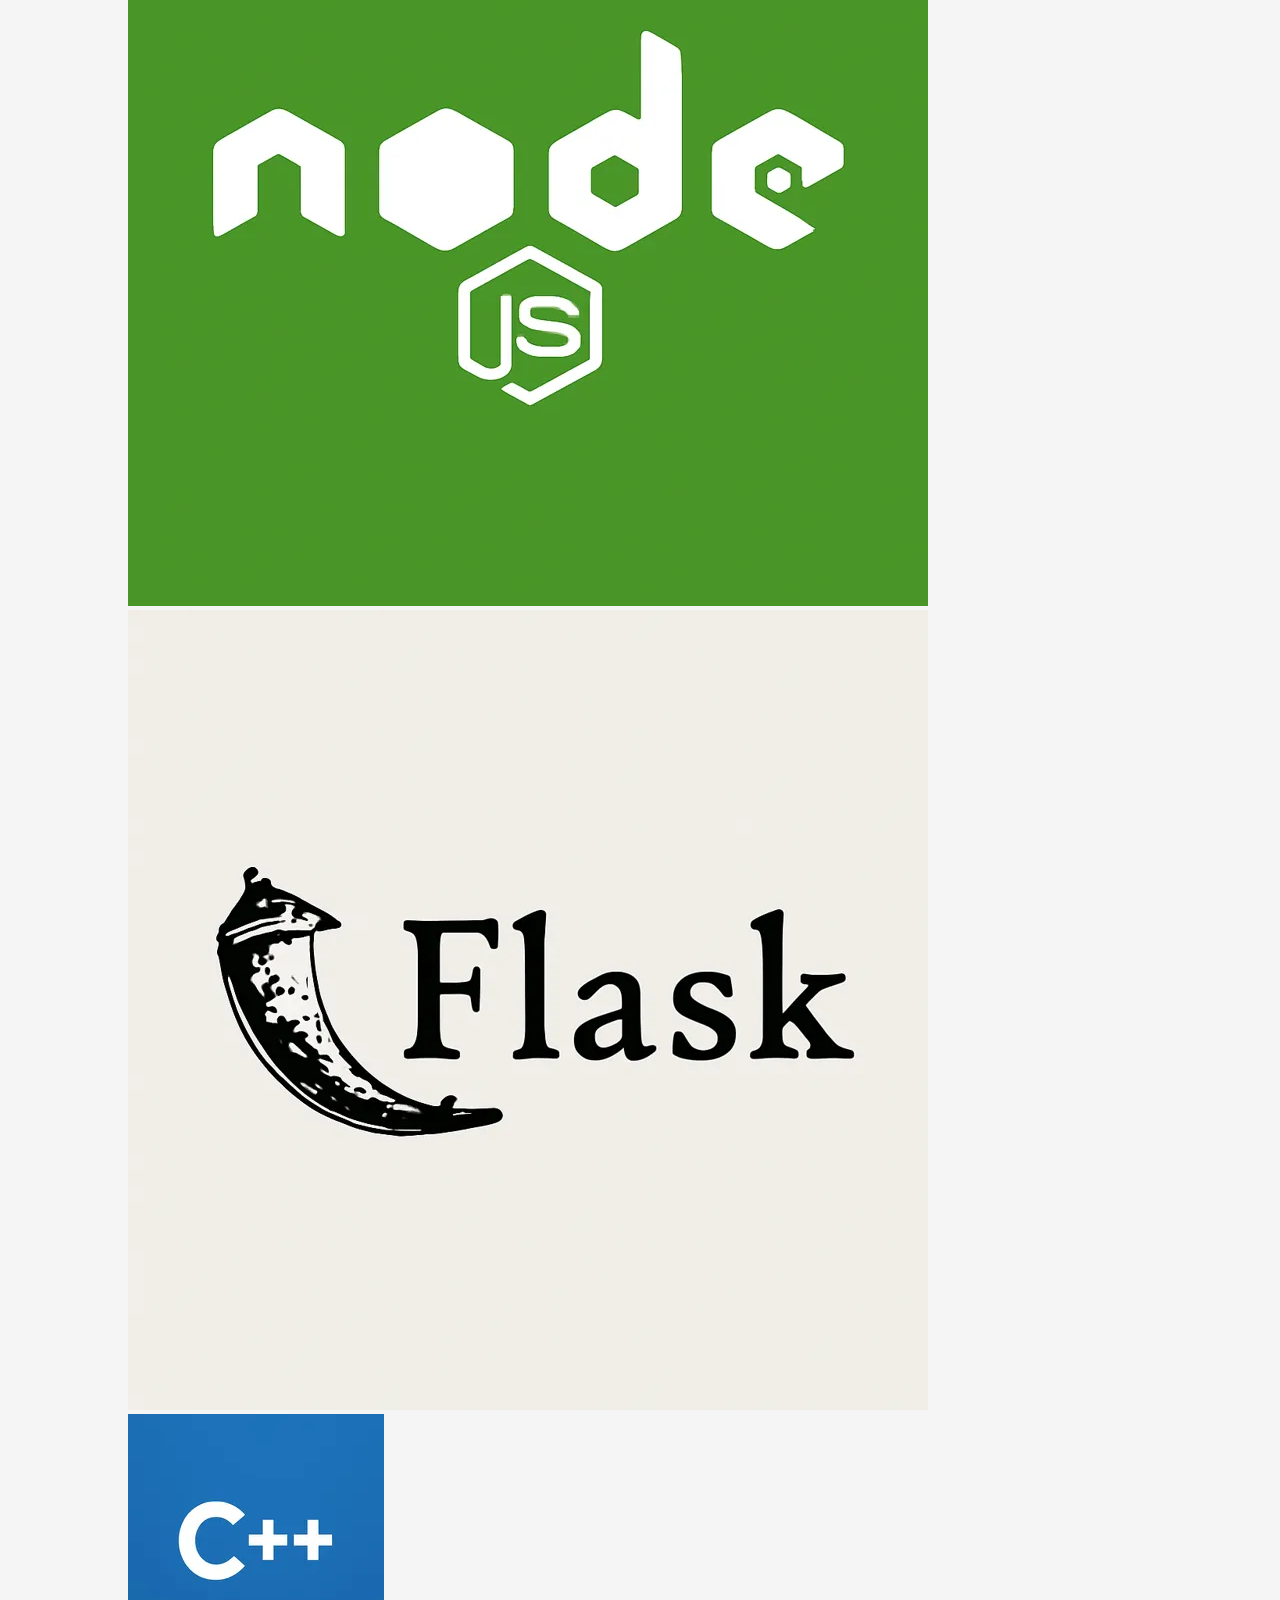
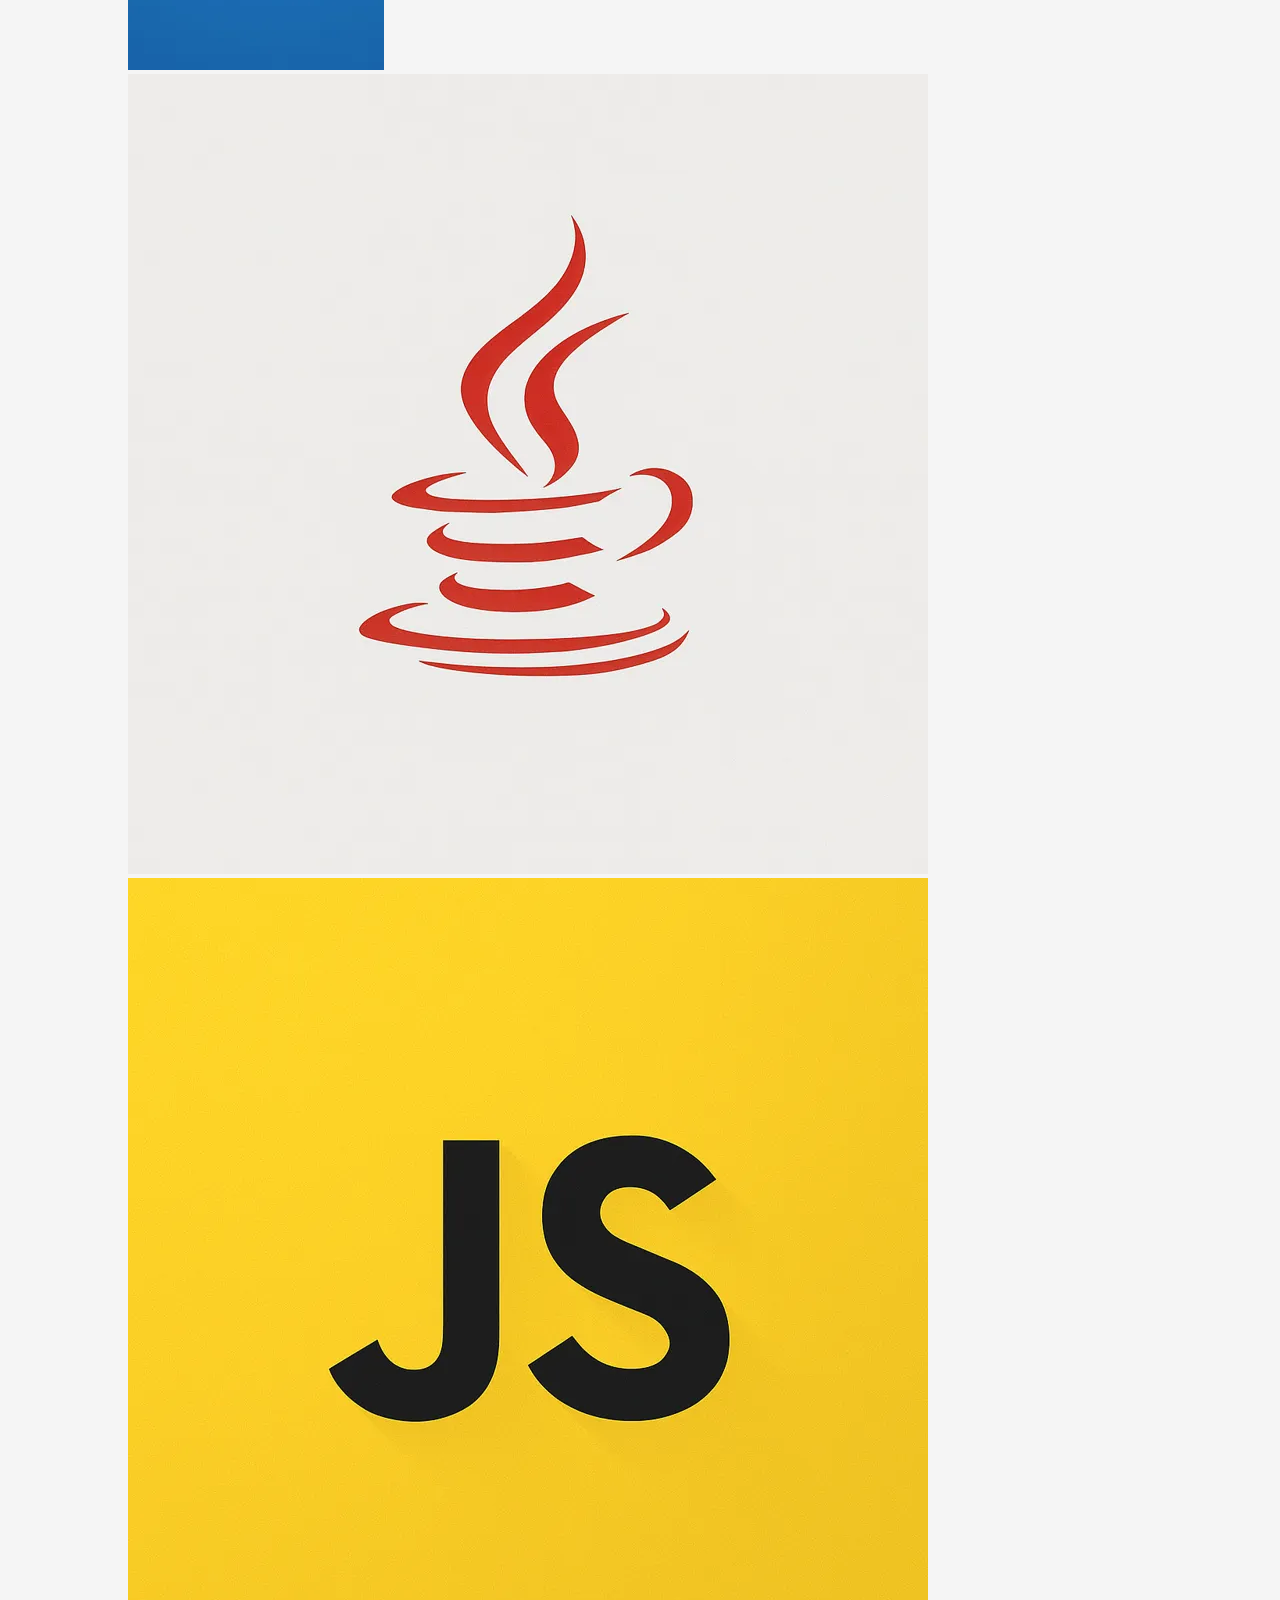
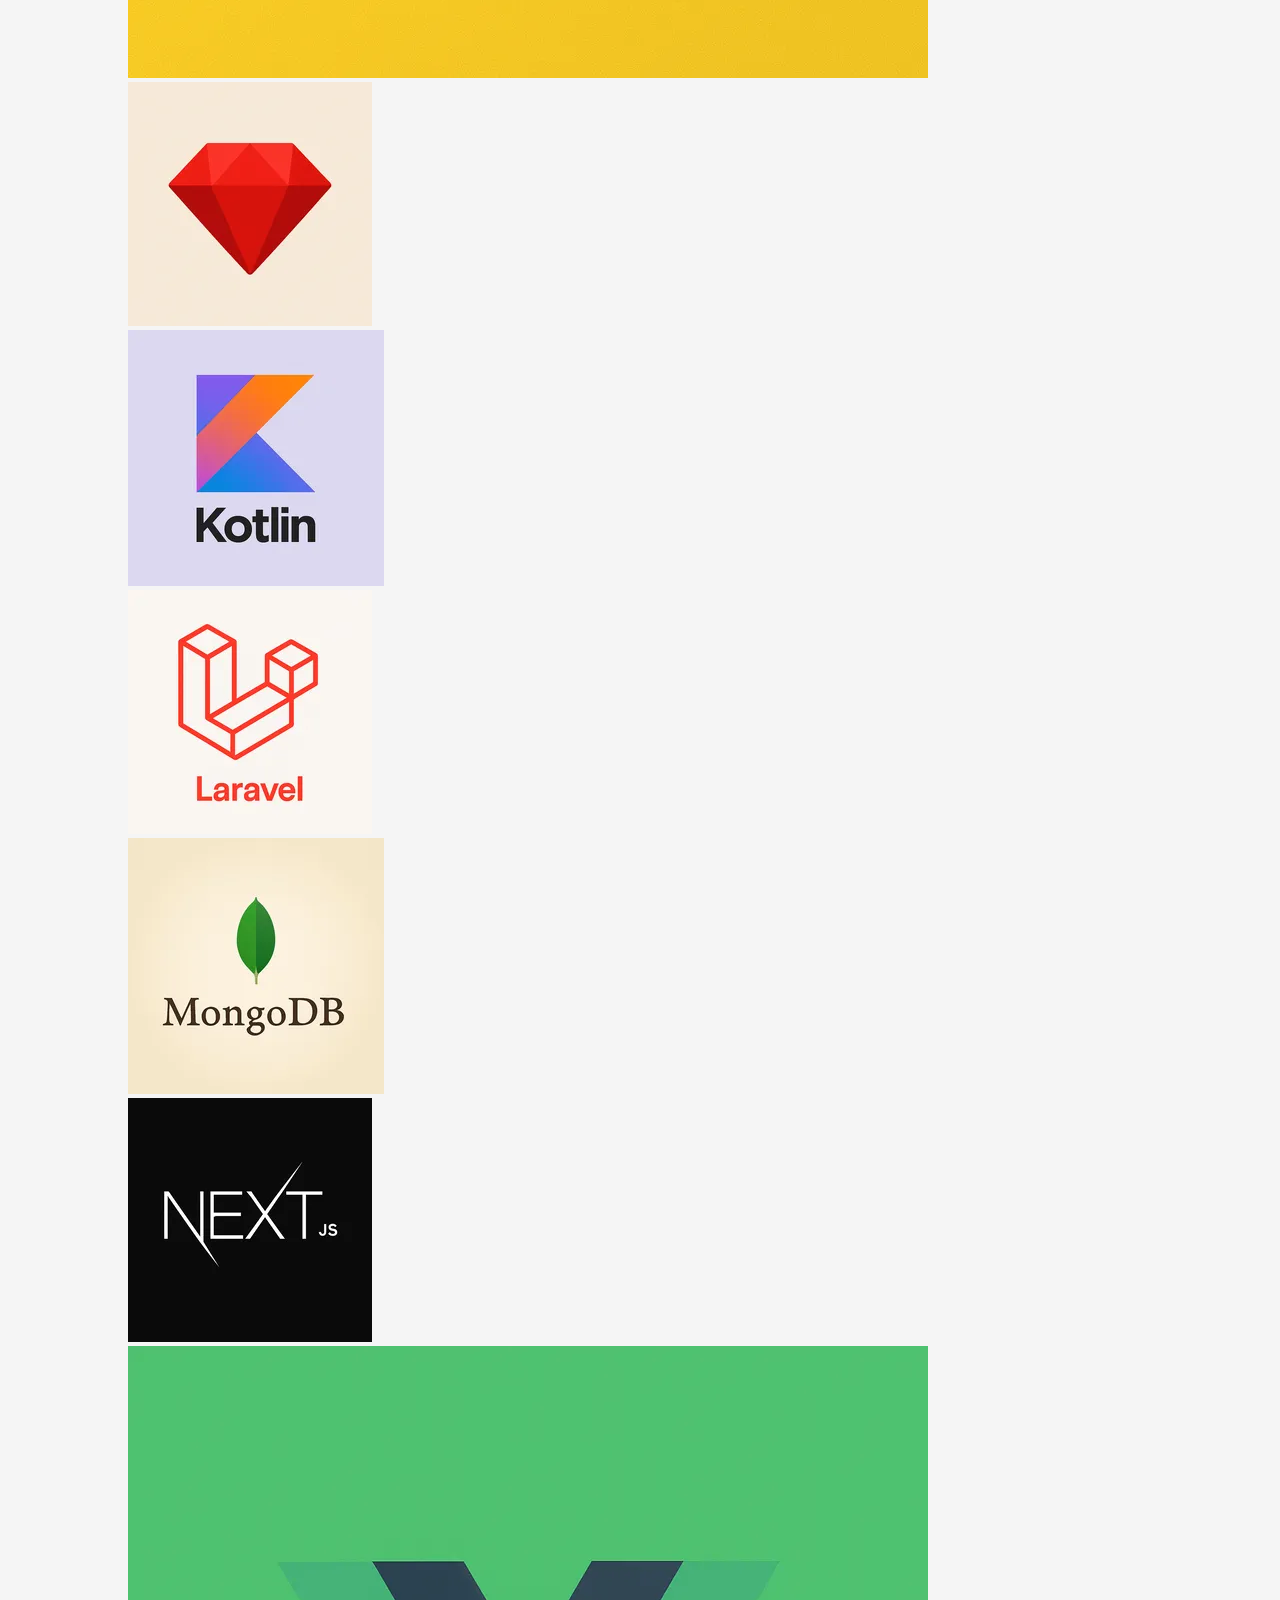
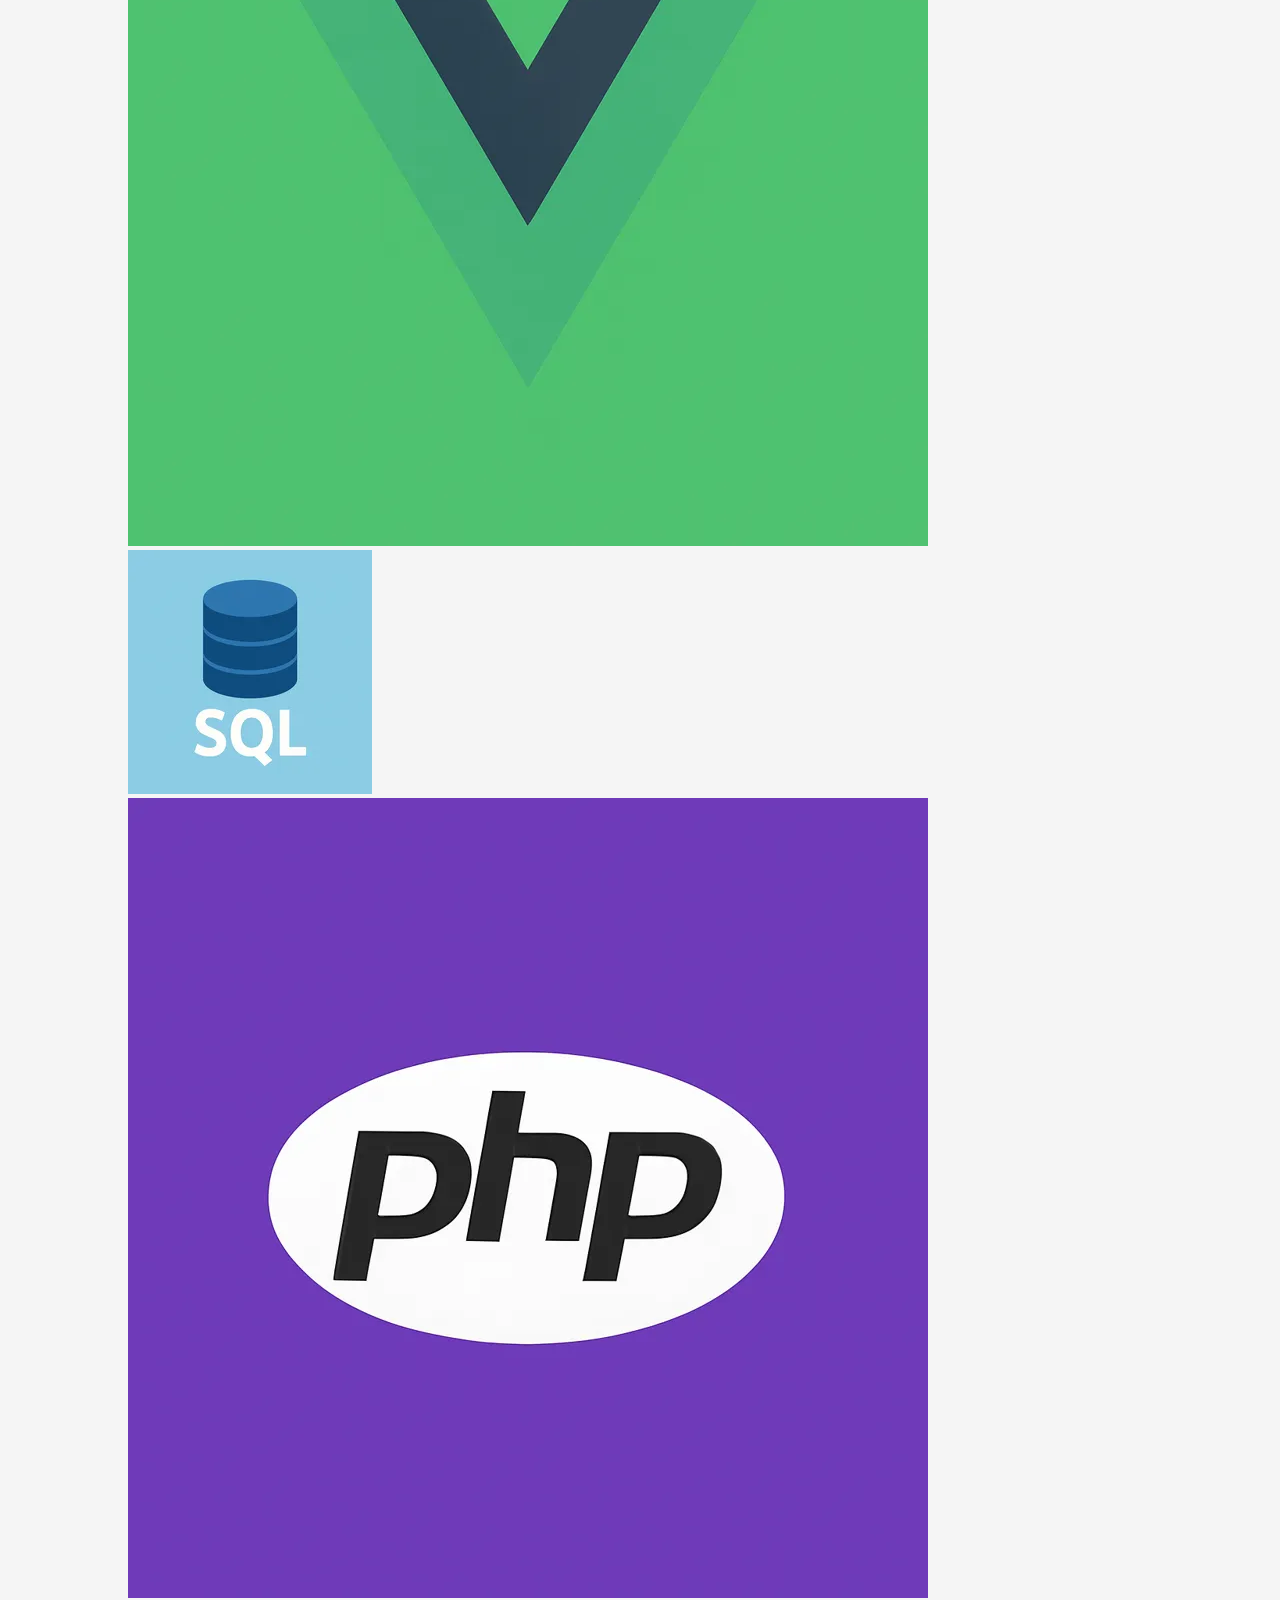
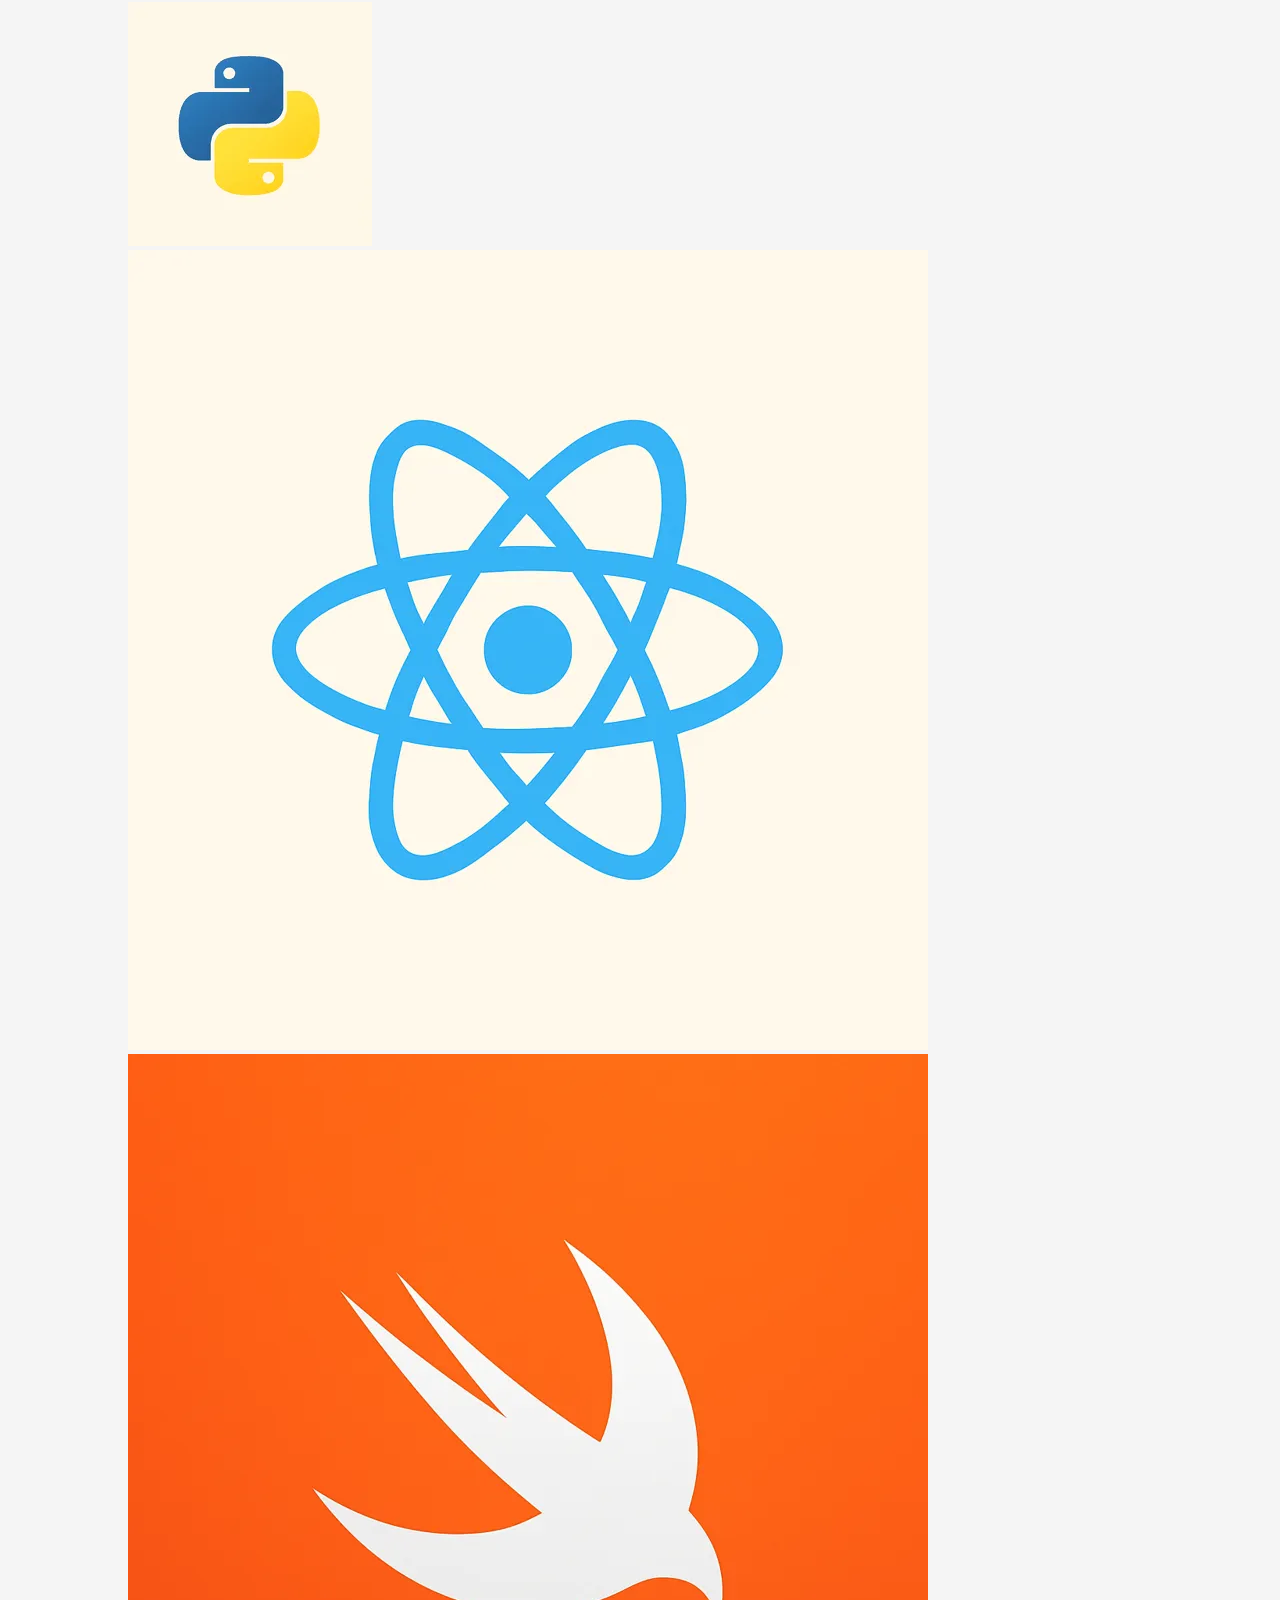
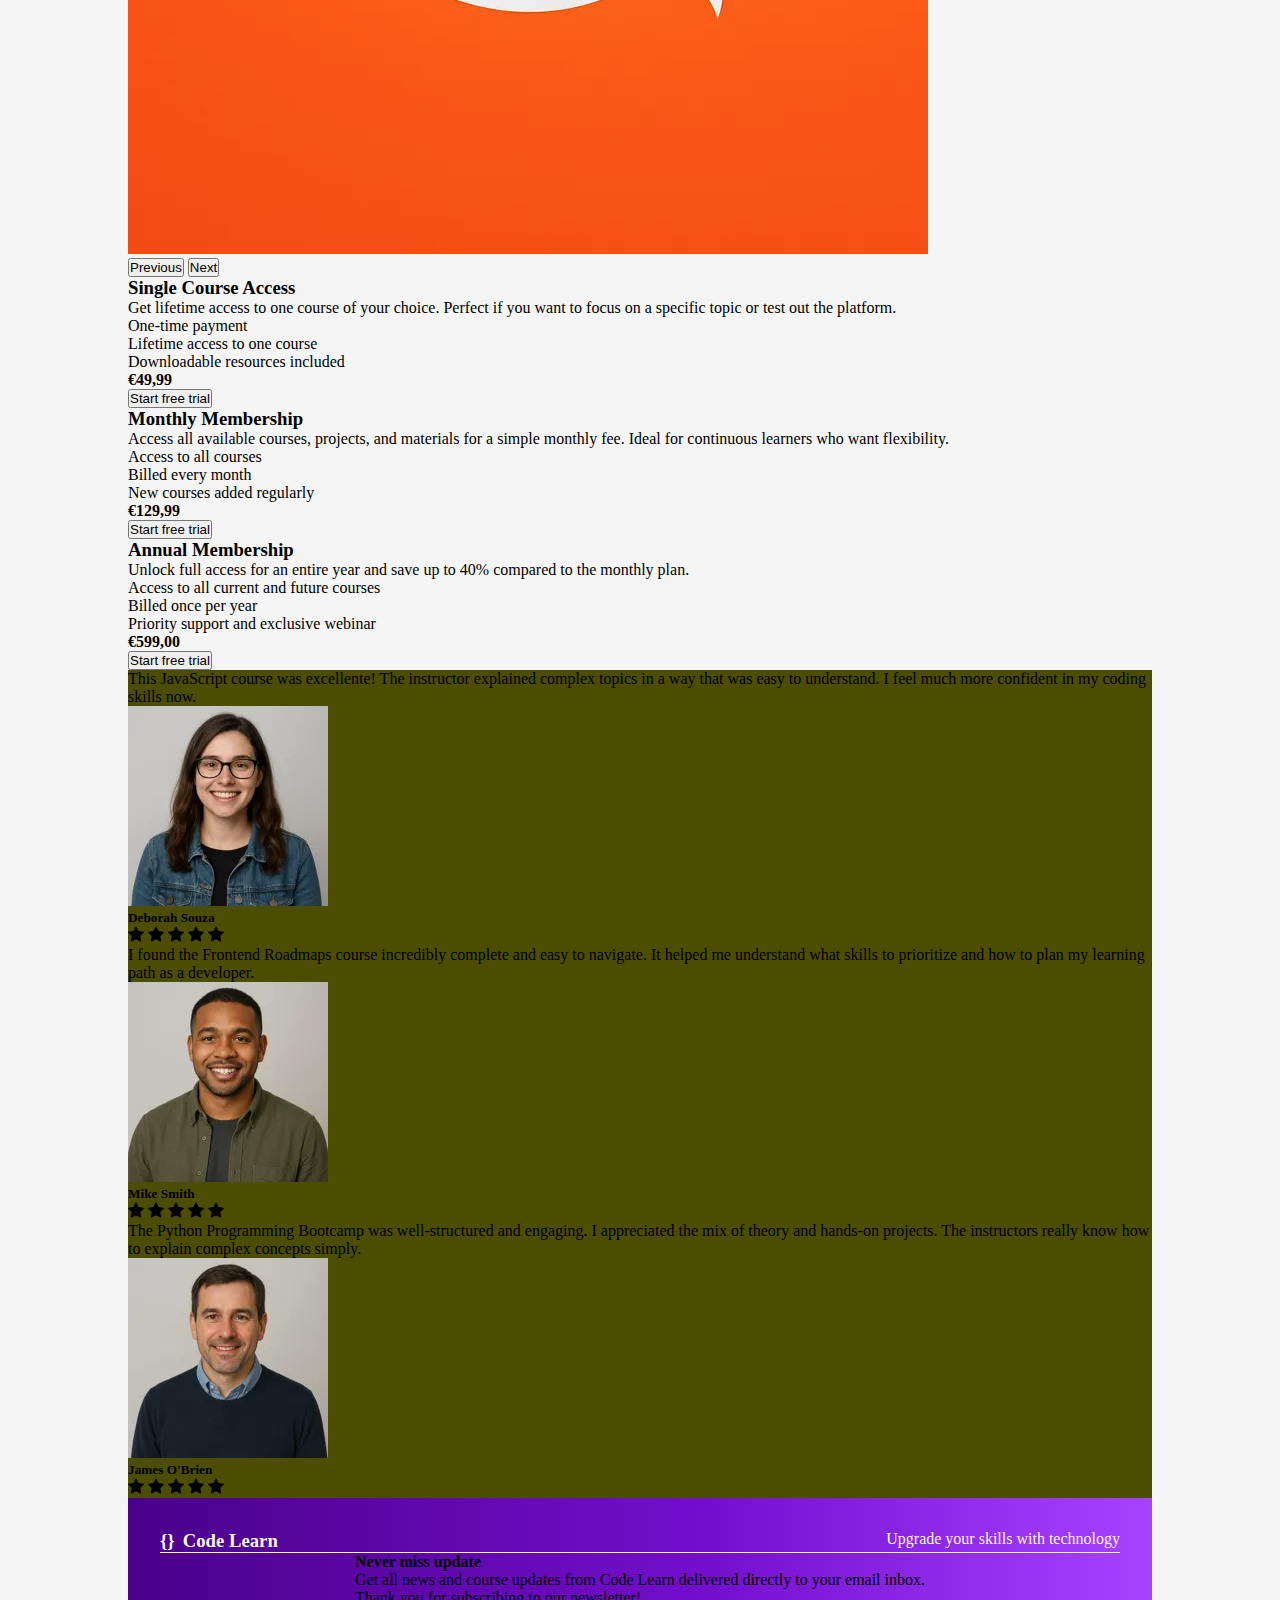
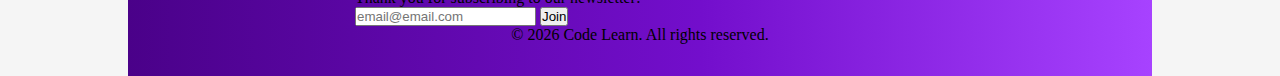
<file: index.min.html>
<!DOCTYPE html><html lang="en"><head><meta charset="UTF-8"><meta name="viewport" content="width=device-width,initial-scale=1"><!-- Title --><title>Code Learn | Online Web Development & Software Courses</title><!-- SEO Description --><meta id="MetaDescription" name="description" content="Learn web development and software creation with our on-demand online courses. Start building websites and software at your own pace."><!-- Canonical URL --><link rel="canonical" href="https://godinhoweverson.github.io/codeLearn/"><!-- Bootstrap --><link href="https://cdn.jsdelivr.net/npm/bootstrap@5.3.8/dist/css/bootstrap.min.css" rel="stylesheet" integrity="sha384-sRIl4kxILFvY47J16cr9ZwB07vP4J8+LH7qKQnuqkuIAvNWLzeN8tE5YBujZqJLB" crossorigin="anonymous"><!-- Favicon --><link rel="apple-touch-icon" sizes="180x180" href="assets/icons/apple-touch-icon.png"><link rel="icon" type="image/png" sizes="32x32" href="assets/icons/favicon-32x32.png"><link rel="icon" type="image/png" sizes="16x16" href="assets/icons/favicon-16x16.png"><link rel="manifest" href="assets/icons/site.webmanifest"><!-- CSS --><link rel="stylesheet" href="assets/style/index.css"><link rel="stylesheet" href="assets/global/navBar.css"><link rel="stylesheet" href="assets/global/footer.css"></head><body><div id="main-container"><div id="topUpBox"><div class="checkedLog"><img src="assets/images/checked.png" alt="checked white logo with green background"></div><p>Successfully signed in.</p><h5 id="name-topUp"></h5></div><header><nav class="navbar navbar-expand-lg w-100 p-0"><div class="container-fluid p-0"><a class="logo fw-bold" href="../index.html"><span>{}</span>Code Learn</a> <button class="navbar-toggler" type="button" data-bs-toggle="collapse" data-bs-target="#navbarNav" aria-controls="navbarNav" aria-expanded="false" aria-label="Toggle navigation"><span class="navbar-toggler-icon"></span></button><div class="collapse navbar-collapse" id="navbarNav"><ul class="navbar-nav ms-auto"><li class="nav-item"><a class="nav-link" aria-current="page" href="index.html">Home</a></li><li class="nav-item"><a class="nav-link" href="./courses/courses.html">Courses</a></li><li class="nav-item dropdown"><a class="nav-link dropdown-toggle" href="#" role="button" data-bs-toggle="dropdown" aria-expanded="false">Categories</a><ul class="dropdown-menu"><li><a class="dropdown-item" href="courses/courses.html">Front-end</a></li><li><a class="dropdown-item" href="courses/courses.html">Back-end</a></li><li><a class="dropdown-item" href="courses/courses.html">Database</a></li></ul></li><li class="nav-item"><a class="nav-link" id="headingSignIn" href="./signIn/signIn.html">Sign in</a> <a class="nav-link" id="headingSignout">Sign out</a></li></ul></div></div></nav></header><main><!-- HEADING --><section id="heading"><div class="heading-container"><img src="assets/images/heading.webp" alt="background purple" class="heading-bg" fetchpriority="high"><div class="heading-text"><h1>Code Learn</h1><p>Learn new skills anytime, anywhere with our interactive online courses.</p><a href="./courses/courses.html" class="heading-btn">Explore more</a></div></div></section><!-- SUB-HEADING --><section id="sub-heading"><!-- THE SUB-HEADING-ITEMS THAT  WILL DISPLAY JUST MEDIUM, LARGE AND EXTRA DEVICES --><div class="sub-heading-items"><p class="sub-heading-items-tec" data-course="63612">JavaScript</p><p class="sub-heading-items-tec" data-course="267286">Java</p><p class="sub-heading-items-tec" data-course="599504">Python</p><p class="sub-heading-items-tec" data-course="833442">Angular</p><p class="sub-heading-items-tec" data-course="1200874">PHP</p><p class="sub-heading-items-tec" data-course="473622">TypeScript</p></div><div id="sub-heading-content"><div class="sub-heading-content-text"><h2>Why Study Software Development?</h2><p>Software development is one of Ireland’s fastest-growing careers. Over 50,000 developers work here, with demand rising 14 % yearly. In 2025, there are 700+ open roles nationwide.</p></div><div class="sub-heading-content-img"><img src="assets/images/sub-heading.webp" alt="A woman is showing some content on a laptop to a man"></div></div></section><!-- CARDS --><!-- SLIDE OF COURSES IMAGES THAT WILL DISPLAY JUST MEDIUM, LARGE AND EXTRA DEVICES --><div id="cards"><div id="carouselExample" class="carousel slide" data-bs-ride="carousel"><div class="carousel-inner"><!-- Slide 1 --><div class="carousel-item active"><div class="row"><div class="col-6 col-md-3 col-xl-2-4"><div class="card-item w-100 rounded"><img src="assets/images/courses/angular.webp" fetchpriority="high" alt="Angular technology icon"></div></div><div class="col-6 col-md-3 col-xl-2-4"><div class="card-item w-100 rounded"><img src="assets/images/courses/django.webp" fetchpriority="high" alt="Django technology icon"></div></div><div class="col-6 col-md-3 col-xl-2-4"><div class="card-item w-100 rounded"><img src="assets/images/courses/html.webp" fetchpriority="high" alt="Html technology icon"></div></div><div class="col-6 col-md-3 col-xl-2-4"><div class="card-item w-100 rounded"><img src="assets/images/courses/css.webp" fetchpriority="high" alt="Css technology icon"></div></div><div class="col-6 col-md-3 col-xl-2-4 d-none d-xl-block"><div class="card-item w-100 rounded"><img src="assets/images/courses/node.webp" fetchpriority="high" alt="node technology icon"></div></div></div></div><!-- Slide 2 --><div class="carousel-item"><div class="row"><div class="col-6 col-md-3 col-xl-2-4"><div class="card-item w-100 rounded"><img src="assets/images/courses/flask.webp" fetchpriority="high" alt="Flask technology icon"></div></div><div class="col-6 col-md-3 col-xl-2-4"><div class="card-item w-100"><img src="assets/images/courses/c++.webp" fetchpriority="high" alt="C++ technology icon"></div></div><div class="col-6 col-md-3 col-xl-2-4"><div class="card-item w-100"><img src="assets/images/courses/java.webp" fetchpriority="high" alt="Java technology icon"></div></div><div class="col-6 col-md-3 col-xl-2-4"><div class="card-item w-100"><img src="assets/images/courses/javaScript.webp" fetchpriority="high" alt="JavaScript technology icon"></div></div><div class="col-6 col-md-3 col-xl-2-4 d-none d-xl-block"><div class="card-item w-100 rounded"><img src="assets/images/courses/ruby.webp" fetchpriority="high" alt="Ruby technology icon"></div></div></div></div><!-- Slide 3 --><div class="carousel-item"><div class="row"><div class="col-6 col-md-3 col-xl-2-4"><div class="card-item w-100"><img src="assets/images/courses/kotlin.webp" fetchpriority="high" alt="kotlin technology icon"></div></div><div class="col-6 col-md-3 col-xl-2-4"><div class="card-item w-100"><img src="assets/images/courses/laravel.webp" fetchpriority="high" alt="Lavaravel technology icon"></div></div><div class="col-6 col-md-3 col-xl-2-4"><div class="card-item w-100"><img src="assets/images/courses/mongoDB.webp" fetchpriority="high" alt="MongoDB technology icon"></div></div><div class="col-6 col-md-3 col-xl-2-4"><div class="card-item w-100"><img src="assets/images/courses/nextjs.webp" fetchpriority="high" alt="NextJs technology icon"></div></div><div class="col-6 col-md-3 col-xl-2-4 d-none d-xl-block"><div class="card-item w-100 rounded"><img src="assets/images/courses/vue.webp" fetchpriority="high" alt="C# technology icon"></div></div></div></div><!-- Slide 4 --><div class="carousel-item"><div class="row"><div class="col-6 col-md-3 col-xl-2-4"><div class="card-item w-100"><img src="assets/images/courses/sql.webp" fetchpriority="high" alt="sql technology icon"></div></div><div class="col-6 col-md-3 col-xl-2-4"><div class="card-item w-100"><img src="assets/images/courses/php.webp" fetchpriority="high" alt="Php technology icon"></div></div><div class="col-6 col-md-3 col-xl-2-4"><div class="card-item w-100"><img src="assets/images/courses/python.webp" fetchpriority="high" alt="Python technology icon"></div></div><div class="col-6 col-md-3 col-xl-2-4"><div class="card-item w-100"><img src="assets/images/courses/react.webp" fetchpriority="high" alt="React technology icon"></div></div><div class="col-6 col-md-3 col-xl-2-4 d-none d-xl-block"><div class="card-item w-100 rounded"><img src="assets/images/courses/swift.webp" fetchpriority="high" alt="swift technology icon"></div></div></div></div></div><!-- Controls --> <button class="carousel-control-prev" type="button" data-bs-target="#carouselExample" data-bs-slide="prev"><span class="carousel-control-prev-icon" aria-hidden="true"></span> <span class="visually-hidden">Previous</span></button> <button class="carousel-control-next" type="button" data-bs-target="#carouselExample" data-bs-slide="next"><span class="carousel-control-next-icon" aria-hidden="true"></span> <span class="visually-hidden">Next</span></button></div></div><!-- PLAN --><section id="plan-container"><div class="plan-container-plans plan-container-left"><h3>Single Course Access</h3><div class="plan-container-plans-paragraph"><p>Get lifetime access to one course of your choice. Perfect if you want to focus on a specific topic or test out the platform.</p></div><div class="plan-container-plans-description"><p>One-time payment</p><p>Lifetime access to one course</p><p>Downloadable resources included</p></div><div class="plan-container-plans-price"><h4>€49,99</h4></div><button class="plans-btn">Start free trial</button></div><div class="plan-container-plans"><h3>Monthly Membership</h3><div class="plan-container-plans-paragraph"><p>Access all available courses, projects, and materials for a simple monthly fee. Ideal for continuous learners who want flexibility.</p></div><div class="plan-container-plans-description"><p>Access to all courses</p><p>Billed every month</p><p>New courses added regularly</p></div><div class="plan-container-plans-price"><h4>€129,99</h4></div><button class="plans-btn">Start free trial</button></div><div class="plan-container-plans plan-container-right"><h3>Annual Membership</h3><div class="plan-container-plans-paragraph"><p>Unlock full access for an entire year and save up to 40% compared to the monthly plan.</p></div><div class="plan-container-plans-description"><p>Access to all current and future courses</p><p>Billed once per year</p><p>Priority support and exclusive webinar</p></div><div class="plan-container-plans-price"><h4>€599,00</h4></div><button class="plans-btn">Start free trial</button></div></section><!-- REVIEWS --><section id="reviews"><div class="reviews-item"><p>This JavaScript course was excellente! The instructor explained complex topics in a way that was easy to understand. I feel much more confident in my coding skills now.</p><div class="review-item-user"><img class="profile-review" src="assets/images/review1.webp" alt="photo of woman profile"><div class="user-name"><h5>Deborah Souza</h5><p><img class="star-icon" src="assets/images/star-fill.svg" alt="star icon rate"> <img class="star-icon" src="assets/images/star-fill.svg" alt="star icon rate"> <img class="star-icon" src="assets/images/star-fill.svg" alt="star icon rate"> <img class="star-icon" src="assets/images/star-fill.svg" alt="star icon rate"> <img class="star-icon" src="assets/images/star-fill.svg" alt="star icon rate"></p></div></div></div><div class="reviews-item"><p>I found the Frontend Roadmaps course incredibly complete and easy to navigate. It helped me understand what skills to prioritize and how to plan my learning path as a developer.</p><div class="review-item-user"><img class="profile-review" src="assets/images/review2.webp" alt="photo of man profile"><div class="user-name"><h5>Mike Smith</h5><p><img class="star-icon" src="assets/images/star-fill.svg" alt="star icon rate"> <img class="star-icon" src="assets/images/star-fill.svg" alt="star icon rate"> <img class="star-icon" src="assets/images/star-fill.svg" alt="star icon rate"> <img class="star-icon" src="assets/images/star-fill.svg" alt="star icon rate"> <img class="star-icon" src="assets/images/star-fill.svg" alt="star icon rate"></p></div></div></div><div class="reviews-item"><p>The Python Programming Bootcamp was well-structured and engaging. I appreciated the mix of theory and hands-on projects. The instructors really know how to explain complex concepts simply.</p><div class="review-item-user"><img class="profile-review" src="assets/images/review3.webp" alt="photo of man profile"><div class="user-name"><h5>James O'Brien</h5><p><img class="star-icon" src="assets/images/star-fill.svg" alt="star icon rate"> <img class="star-icon" src="assets/images/star-fill.svg" alt="star icon rate"> <img class="star-icon" src="assets/images/star-fill.svg" alt="star icon rate"> <img class="star-icon" src="assets/images/star-fill.svg" alt="star icon rate"> <img class="star-icon" src="assets/images/star-fill.svg" alt="star icon rate"></p></div></div></div></section></main><!-- FOOTER --><!-- THE FOOTER WILL BE USED FOR ALL HTML PAGES --><footer><div class="footer-brand"><div class="footer-brand-heading"><h3><span>{}</span>Code Learn</h3></div><div class="footer-brand-paragraph"><p>Upgrade your skills with technology</p></div></div><div class="footer-container-newsletter"><div class="footer-container-newsletter-text"><h4>Never miss update</h4><p>Get all news and course updates from Code Learn delivered directly to your email inbox.</p></div><p id="footer-container-newsletter-paragraph">Thank you for subscribing to our newsletter!</p><div class="footer-container-newsletter-form"><form id="newsletter-form" class="d-flex justify-content-center align-items-center w-100"><input class="form-control w-75" id="newsletter-input" name="newsletter" type="email" placeholder="email@email.com" aria-label="Text" required> <button type="submit" class="footer-btn">Join</button></form></div></div><div class="footer-copyRights"><p>&copy; <span id="year"></span> Code Learn. All rights reserved.</p></div></footer></div><!-- BOOTSTRAP CDN --><script src="https://cdn.jsdelivr.net/npm/bootstrap@5.3.0/dist/js/bootstrap.bundle.min.js" defer></script><!-- JQUERY CDN --><script src="https://code.jquery.com/jquery-3.7.1.js" integrity="sha256-eKhayi8LEQwp4NKxN+CfCh+3qOVUtJn3QNZ0TciWLP4=" crossorigin="anonymous"></script><!-- SIGN JS --><script src="js/pages/signIn.js"></script><!-- COURSES JS --><script src="js/pages/courses.js"></script><!-- GLOBAL JS --><script src="js/script.js"></script></body></html>
</file>
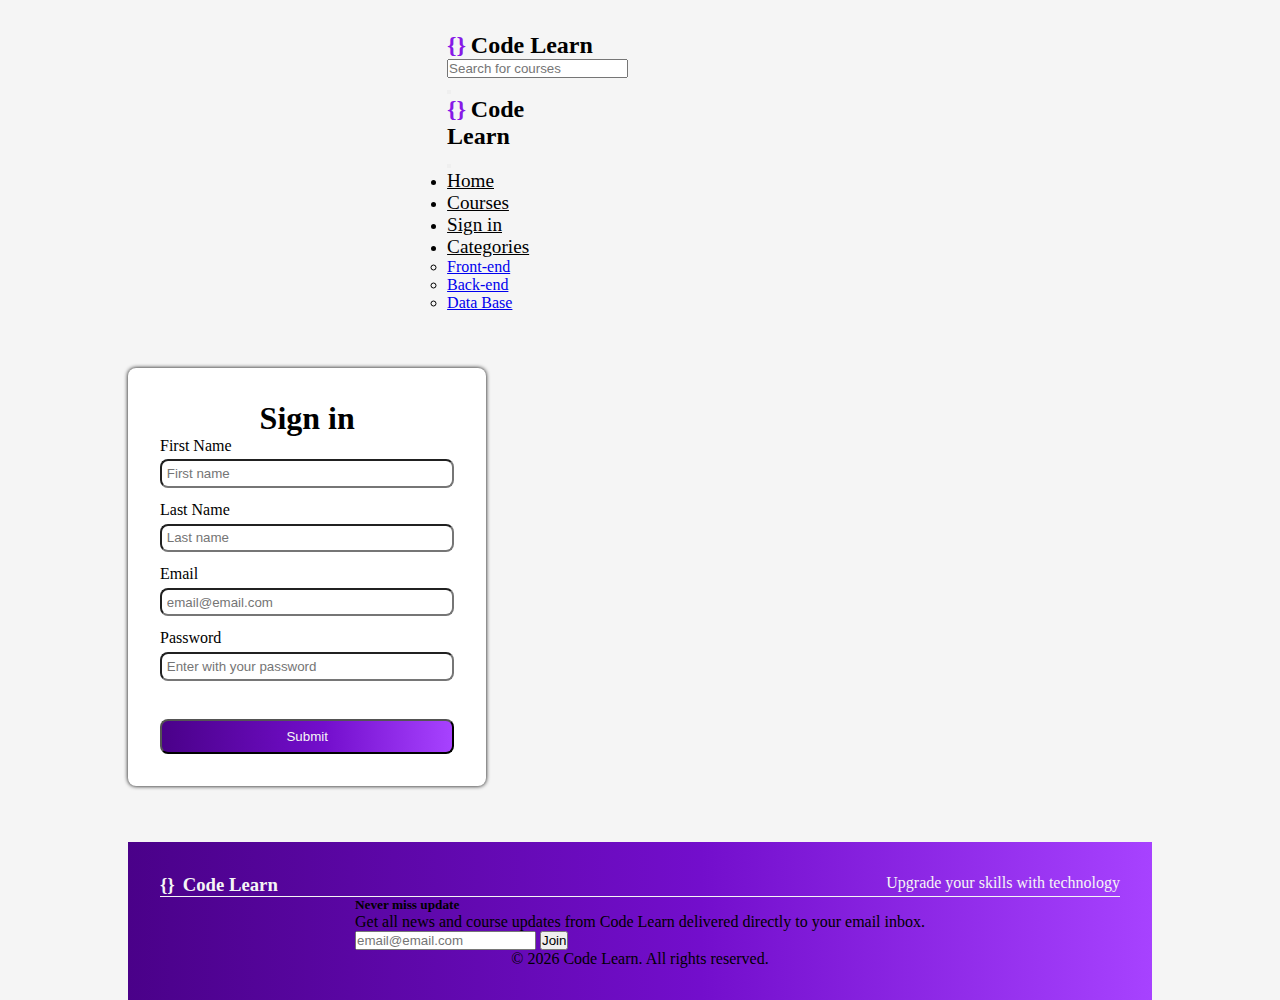
<file: signIn/signIn.html>
<!DOCTYPE html>
<html lang="en">

<head>
  <meta charset="UTF-8">
  <meta name="viewport" content="width=device-width, initial-scale=1.0">
  <title>Code Learn</title>
  <link href="https://cdn.jsdelivr.net/npm/bootstrap@5.3.8/dist/css/bootstrap.min.css" rel="stylesheet"
    integrity="sha384-sRIl4kxILFvY47J16cr9ZwB07vP4J8+LH7qKQnuqkuIAvNWLzeN8tE5YBujZqJLB" crossorigin="anonymous">
  <link rel="stylesheet" href="https://cdnjs.cloudflare.com/ajax/libs/font-awesome/4.7.0/css/font-awesome.min.css">
  <link rel="stylesheet"
    href="https://fonts.googleapis.com/css2?family=Material+Symbols+Outlined:opsz,wght,FILL,GRAD@24,400,0,0&icon_names=account_circle" />
  <link rel="stylesheet" href="../assets/style/index.css">
  <link rel="stylesheet" href="../assets/global/navBar.css">
  <link rel="stylesheet" href="../assets/global/footer.css">
  <link rel="stylesheet" href="signIn.css">
  <link rel="stylesheet" href="signIn.css">
</head>

<body>
  <div id="main-container">
    <header>
      <nav class="navbar w-100">
        <div class="container-fluid p-0">
          <a class="logo" href="../index.html"><span>{}</span>Code Learn</a>
          <form class="d-flex justify-content-center align-items-center search-form w-50 order-1 order-sm-0"
            role="search">
            <input class="form-control search-input" type="search" placeholder="Search for courses" aria-label="Search">
          </form>
          <button class="navbar-toggler order-0 order-sm-1" type="button" data-bs-toggle="offcanvas"
            data-bs-target="#offcanvasNavbar" aria-controls="offcanvasNavbar" aria-label="Toggle navigation">
            <span class="navbar-toggler-icon"></span>
          </button>

          <div class="offcanvas offcanvas-end" tabindex="-1" id="offcanvasNavbar"
            aria-labelledby="offcanvasNavbarLabel">
            <div class="offcanvas-header">
              <h5 class="logo"><span>{}</span>Code Learn</h5>
              <button type="button" class="btn-close" data-bs-dismiss="offcanvas" aria-label="Close"></button>
            </div>
            <div class="offcanvas-body">
              <ul class="navbar-nav justify-content-end flex-grow-1 pe-3">
                <li class="nav-item">
                  <a class="nav-link" aria-current="page" href="../index.html">Home</a>
                </li>
                <li class="nav-item">
                  <a class="nav-link" href="../courses/courses.html">Courses</a>
                </li>
                <li class="nav-item">
                  <a class="nav-link" href="signIn.html">Sign in</a>
                </li>
                <li class="nav-item dropdown">
                  <a class="nav-link dropdown-toggle" href="#" role="button" data-bs-toggle="dropdown"
                    aria-expanded="false">
                    Categories
                  </a>
                  <ul class="dropdown-menu">
                    <li><a class="dropdown-item" href="#">Front-end</a></li>
                    <li><a class="dropdown-item" href="#">Back-end</a></li>
                    <li><a class="dropdown-item" href="#">Data Base</a></li>
                  </ul>
                </li>
              </ul>

            </div>
          </div>
        </div>
      </nav>
    </header>
    <main>
      <div id="note">

      </div>
      <form id="signIn-form">
        <div id="signin-heading">
            <h1>Sign in</h1>
        </div>
        <label for="fname">First Name</label>
        <input type="text" name="fname" placeholder="First name" id="fname">

        <label for="lname">Last Name</label>
        <input type="text" name="lname" placeholder="Last name" id="lname">

        <label for="email">Email</label>
        <input type="email" name="email" placeholder="email@email.com" id="email">

        <label for="password">Password</label>
        <input type="password" name="password" placeholder="Enter with your password" id="password">

        <button class="signIn-btn" type="submit">Submit</button>
      </form>
    </main>
    <footer>
      <div class="footer-brand">
          <div class="footer-brand-heading">
              <h3><span>{}</span>Code Learn</h3>
          </div>
          <div class="footer-brand-paragraph">
              <p>Upgrade your skills with technology</p>
          </div>
      </div>
      <div class="footer-container-newsletter">
          <div class="footer-container-newsletter-text">
              <h5>Never miss update</h5>
              <p>Get all news and course updates from Code Learn delivered directly to your email inbox.</p>
          </div>
          <div class="footer-container-newsletter-form">
              <form class="d-flex justify-content-center align-items-center search-form w-100" role="search">
                  <input class="form-control search-input w-75" type="search" placeholder="email@email.com"
                      aria-label="Search">
                  <button class="footer-btn">Join</button>
              </form>
          </div>
      </div>
      <div class="footer-content">
          <p>&copy; <span id="year"></span> Code Learn. All rights reserved.</p>
      </div>
    </footer>
  </div>
</body>
<script src="https://cdn.jsdelivr.net/npm/bootstrap@5.3.8/dist/js/bootstrap.bundle.min.js"
  integrity="sha384-FKyoEForCGlyvwx9Hj09JcYn3nv7wiPVlz7YYwJrWVcXK/BmnVDxM+D2scQbITxI" crossorigin="anonymous"></script>
<script src="../js/script.js"></script>

</html>
</file>
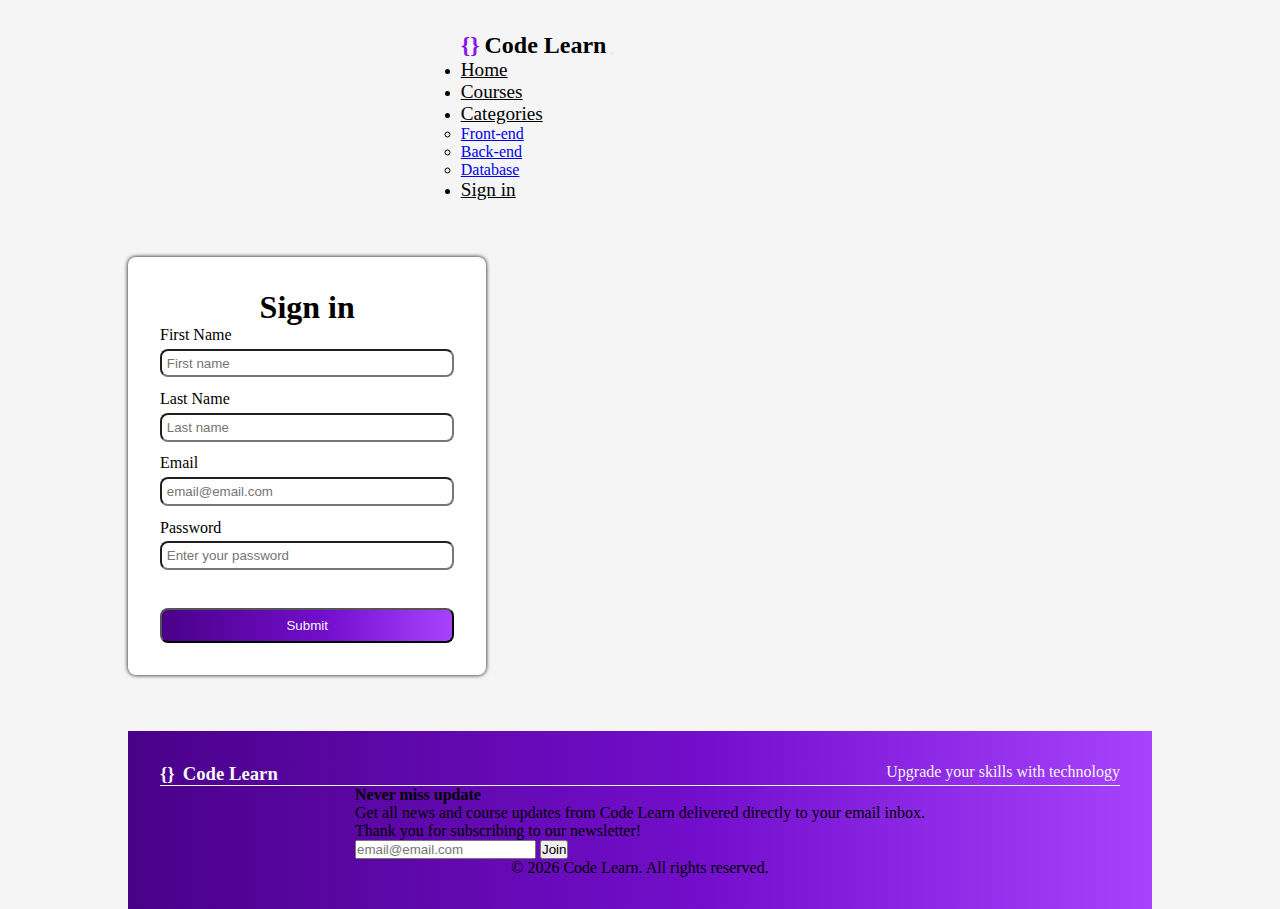
<file: signIn/signIn.min.html>
<!DOCTYPE html><html lang="en"><head><meta charset="UTF-8"><meta name="viewport" content="width=device-width,initial-scale=1"><!-- Title --><title>Code Learn | Online Web Development & Software Courses</title><!-- SEO Description --><meta id="MetaDescription" name="description" content="Learn web development and software creation with our on-demand online courses. Start building websites and software at your own pace."><!-- Canonical URL --><link rel="canonical" href="https://godinhoweverson.github.io/codeLearn/signIn/signIn.html"><!-- Bootstrap --><link href="https://cdn.jsdelivr.net/npm/bootstrap@5.3.8/dist/css/bootstrap.min.css" rel="stylesheet" integrity="sha384-sRIl4kxILFvY47J16cr9ZwB07vP4J8+LH7qKQnuqkuIAvNWLzeN8tE5YBujZqJLB" crossorigin="anonymous"><!-- Favicon --><link rel="apple-touch-icon" sizes="180x180" href="../assets/icons/apple-touch-icon.png"><link rel="icon" type="image/png" sizes="32x32" href="../assets/icons/favicon-32x32.png"><link rel="icon" type="image/png" sizes="16x16" href="../assets/icons/favicon-16x16.png"><link rel="manifest" href="../assets/icons/site.webmanifest"><!-- CSS --><link rel="stylesheet" href="../assets/style/index.css"><link rel="stylesheet" href="../assets/global/navBar.css"><link rel="stylesheet" href="../assets/global/footer.css"><link rel="stylesheet" href="signIn.css"></head><body><div id="main-container"><header><nav class="navbar navbar-expand-lg w-100"><div class="container-fluid"><a class="logo" href="../index.html"><span>{}</span>Code Learn</a> <button class="navbar-toggler" type="button" data-bs-toggle="collapse" data-bs-target="#navbarNav" aria-controls="navbarNav" aria-expanded="false" aria-label="Toggle navigation"><span class="navbar-toggler-icon"></span></button><div class="collapse navbar-collapse" id="navbarNav"><ul class="navbar-nav ms-auto"><li class="nav-item"><a class="nav-link" aria-current="page" href="../index.html">Home</a></li><li class="nav-item"><a class="nav-link" href="../courses/courses.html">Courses</a></li><li class="nav-item dropdown"><a class="nav-link dropdown-toggle" href="#" role="button" data-bs-toggle="dropdown" aria-expanded="false">Categories</a><ul class="dropdown-menu"><li><a class="dropdown-item" href="../courses/courses.html">Front-end</a></li><li><a class="dropdown-item" href="../courses/courses.html">Back-end</a></li><li><a class="dropdown-item" href="../courses/courses.html">Database</a></li></ul></li><li class="nav-item"><a class="nav-link" id="headingSignIn" href="signIn.html">Sign in</a></li></ul></div></div></nav></header><main><form id="signIn-form" novalidate><div id="signin-heading"><h1>Sign in</h1></div><label for="fname">First Name</label> <input type="text" name="fname" placeholder="First name" id="fname" required maxlength="13" pattern="^[A-Za-zÀ-ž]+$"> <span id="error-message-fname" aria-live="polite"></span> <label for="lname">Last Name</label> <input type="text" name="lname" placeholder="Last name" id="lname" required maxlength="13" pattern="^[A-Za-zÀ-ž]+$"> <span id="error-message-lname" aria-live="polite"></span> <label for="email">Email</label> <input type="email" name="email" placeholder="email@email.com" id="email" required pattern="^[^\s@]+@[^\s@]+\.[^\s@]{2,}$"> <span id="error-message-email" aria-live="polite"></span> <label for="password">Password</label> <input type="password" name="password" placeholder="Enter your password" id="password" required minlength="8" pattern="^(?=.*[a-z])(?=.*[A-Z])(?=.*\d)(?=.*[^A-Za-z0-9]).{8,}$"> <span id="error-message-password" aria-live="polite"></span> <button class="signIn-btn" type="submit">Submit</button></form></main><footer><div class="footer-brand"><div class="footer-brand-heading"><h3><span>{}</span>Code Learn</h3></div><div class="footer-brand-paragraph"><p>Upgrade your skills with technology</p></div></div><div class="footer-container-newsletter"><div class="footer-container-newsletter-text"><h4>Never miss update</h4><p>Get all news and course updates from Code Learn delivered directly to your email inbox.</p></div><p id="footer-container-newsletter-paragraph">Thank you for subscribing to our newsletter!</p><div class="footer-container-newsletter-form"><form id="newsletter-form" class="d-flex justify-content-center align-items-center w-100"><input class="form-control w-75" id="newsletter-input" name="newsletter" type="email" placeholder="email@email.com" aria-label="Text" required> <button type="submit" class="footer-btn">Join</button></form></div></div><div class="footer-copyRights"><p>&copy; <span id="year"></span> Code Learn. All rights reserved.</p></div></footer></div><!-- JQUERY CDN --><script src="https://code.jquery.com/jquery-3.7.1.js" integrity="sha256-eKhayi8LEQwp4NKxN+CfCh+3qOVUtJn3QNZ0TciWLP4=" crossorigin="anonymous"></script><!-- BOOTSTRAP CDN --><script src="https://cdn.jsdelivr.net/npm/bootstrap@5.3.8/dist/js/bootstrap.bundle.min.js" integrity="sha384-FKyoEForCGlyvwx9Hj09JcYn3nv7wiPVlz7YYwJrWVcXK/BmnVDxM+D2scQbITxI" crossorigin="anonymous"></script><!-- SIGN JS --><script src="../js/pages/signIn.js"></script><!-- COURSES JS --><script src="../js/pages/courses.js"></script><!-- GLOBAL JS --><script src="../js/script.js"></script></body></html>
</file>
<file: assets/style/index.css>
*{
    margin:0;
    padding:0;
    box-sizing: border-box
}

body{
    background-color:#f5f5f5;
   
}

#main-container{
    display:flex;
    flex-direction:column;
    min-height:100vh;
    width:80%;
    margin:0 auto;
    background-color:#f5f5f5;
    padding-top:2rem;
}



main{
    flex:1;
}

#heading{
    margin:2rem 0;
    width:100%;
    height:100%;
}

.heading-container{
    display:flex;
    justify-content:space-around;
    align-items:center;
    flex-direction:row;
    padding:1rem;
    background: linear-gradient(90deg,rgba(74, 1, 137, 1) 0%, rgba(115, 14, 204, 1) 56%, rgba(167, 66, 255, 1) 100%);    border-radius:8px
}

.heading-container-text h1{
    color: #f5f5f5;
    font-size: 3rem;
}

.heading-container-text p{
    color: #f5f5f5;
    font-size: 1rem;
}

.heading-container-text-btn{
    color: #f5f5f5;
    border: 1px solid #f5f5f5;
    padding: 0.3rem 0.5rem;
    border-radius: 8px;
    background-color: #4A0189;
}
.heading-container-image{
    width:30%;
    height:20%;
    border-radius:8px
}

.heading-container-image img{
    width:100%;
    height:100%;
    border-radius:8px
}
#sub-heading{
    background-color:rgb(0, 110, 255);
   
}
#courses-cards{
    background-color:rgb(255, 0, 170);
  
}
#description{
    background-color:rgb(255, 145, 0);
  
}
#reviews{
    background-color:rgb(77, 77, 1);
 
}

footer{
    background-color:blue;
}


@media (max-width: 572px) {

    #main-container{
        width:95%;
    }
    .logo {
        font-size: 1rem;
    }

    .logo span{
        font-size: 1.2rem;
    }
    .search-form {
        width: 100% !important;
        order: -1;
        margin-top: 10px;
    }
}
</file>
<file: assets/global/navBar.css>
header{
    display: flex;
    justify-content: center;
    align-items: center;
    flex-direction: column;
    width:80%
}

nav{
    background-color:#f5f5f5;
}

.logo span{
    color: #871ae7;
    font-weight:900;
    padding-right: 0.3rem;
    font-size: 1.5rem;
}

.logo {
    color: #000;
    font-weight:700;
    padding-bottom:0.1rem;
    text-decoration: none;
    font-size: 1.5rem;
}

.form-control:focus {
    border-color: #4A0189;
    box-shadow: 0 0 0.25rem rgba(74, 1, 137, 1);
}

.offcanvas{
    background-color: #f5f5f5!important;
    max-width: 65%!important;
}

.nav-link{
    color: #000;
    font-weight: 400;
    font-size: 1.2rem;
}

.nav-link:hover, .dropdown-item:hover{
    color: #871ae7;
    font-weight: 700;
    border-bottom: 1px solid #000;
}

.dropdown-menu{
    background-color: #f5f5f5;
    border:none
}

@media (max-width: 572px) {
    .logo {
        font-size: 1rem !important;
    }

    .logo span{
        font-size: 1.2rem;
    }
    .search-form {
        width: 100% !important;
        order: -1;
        margin-top: 10px;
    }
}
</file>
<file: assets/global/footer.css>
footer{
  display: flex;
  align-items: center;
  justify-content: space-between;
  flex-direction: column;
  width: 100%;
  background: linear-gradient(90deg,rgba(74, 1, 137, 1) 0%, rgba(115, 14, 204, 1) 56%, rgba(167, 66, 255, 1) 100%);
  padding: 2rem;
}

.footer-brand{
  display: flex;
  align-content: center;
  justify-content: space-between;
  width: 100%;
  border-bottom: 1px solid #f5f5f5;
}

.footer-brand-heading h3{
  color: #f5f5f5;

}

.footer-brand-heading span{
  padding-right: 0.5rem;
}

.footer-brand-paragraph p{
  color: #f5f5f5;
}

.footer-middle-contaneir{
  display: flex;
  align-items: center;
  justify-content: space-between;
  width: 100%;
  margin: 2rem 0 2rem 0;
}

.footer-middle-container{
  display: flex;
  align-items: flex-start;
  justify-content: space-between;
  flex-direction: column;
  width: 45%;  
}

.footer-middle-container h5{
  color: #f5f5f5;
  font-weight: 700;
}

.footer-middle-container p{
  color: #f5f5f5;
  font-weight: 300;
}

.footer-middle-container-form{
  width: 45%;
}

.footer-middle-container-form form input{
  padding: 3px 6px !important;
}

.footer-middle-container-form form button{
    padding: 0.25rem 1rem;
    border-radius: 8px;
    border: 1px solid #f5f5f5;
    background-color: rgba(167, 66, 255, 1);
    color: #fff;
    font-weight: 600;
    cursor: pointer;
}
</file>
<file: signIn/signIn.css>
#note{
    display: none;
    justify-content: space-between;
    align-items: center;
    flex-direction: column;
    position: top;
    background-color: #fd5c63;
    width: 100%;
    z-index: 999;
    min-height: 50px;
}

#signIn-form{
    display: flex;
    justify-content: flex-start;
    align-items: flex-start;
    flex-direction: column;
    background-color: #fff;
    padding: 2rem;
    width: 35%;
    margin: 3.5rem 0 3.5rem 0;
    box-shadow: 0 0 0.25rem rgba(0, 0, 0, 1);
    border-radius: 8px;
}

#signin-heading{
    width: 100%;
    text-align: center;
}
#signIn-form label{
    font-size: 1rem;
    font-weight: 400;
    margin-bottom: 0.3rem;
}

#signIn-form input{
    width: 100%;
    border-radius: 8px;
    padding: 0.3rem;
    margin-bottom: 0.8rem;
}

.signIn-btn{
    padding: 0.5rem;
    color: #f5f5f5;
    background: linear-gradient(90deg,rgba(74, 1, 137, 1) 0%, rgba(115, 14, 204, 1) 56%, rgba(167, 66, 255, 1) 100%);
    border-radius: 8px;
    width: 100%;
    margin-top: 1.6rem;
}

/* *** 1024PX **** */
@media (max-width: 1024px) {
    #signIn-form{
        width: 55%;
    }
}

/* ***600PX **** */
@media (max-width: 600px) {
    #signIn-form{
        width: 75%;
    }
}

@media(max-width: 400px){
    #signIn-form{
        width: 90%;
    }
}
</file>
